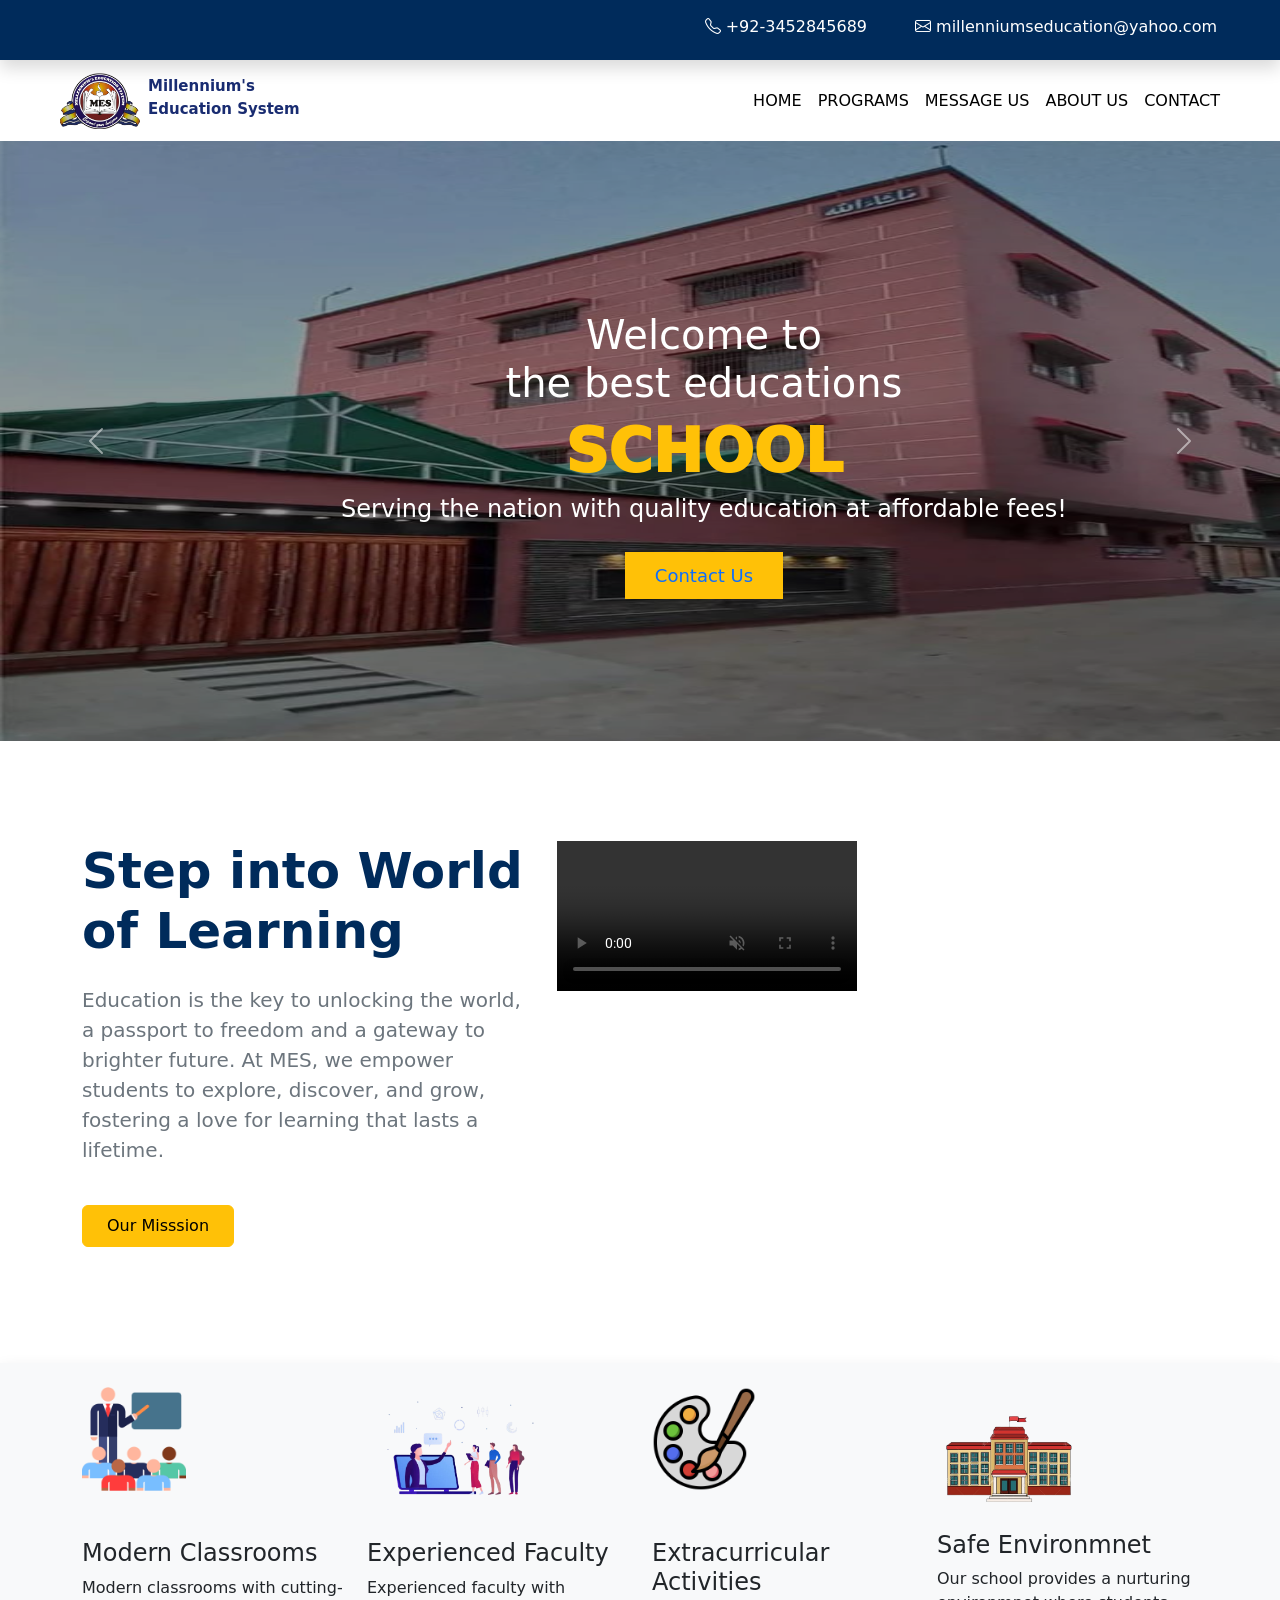
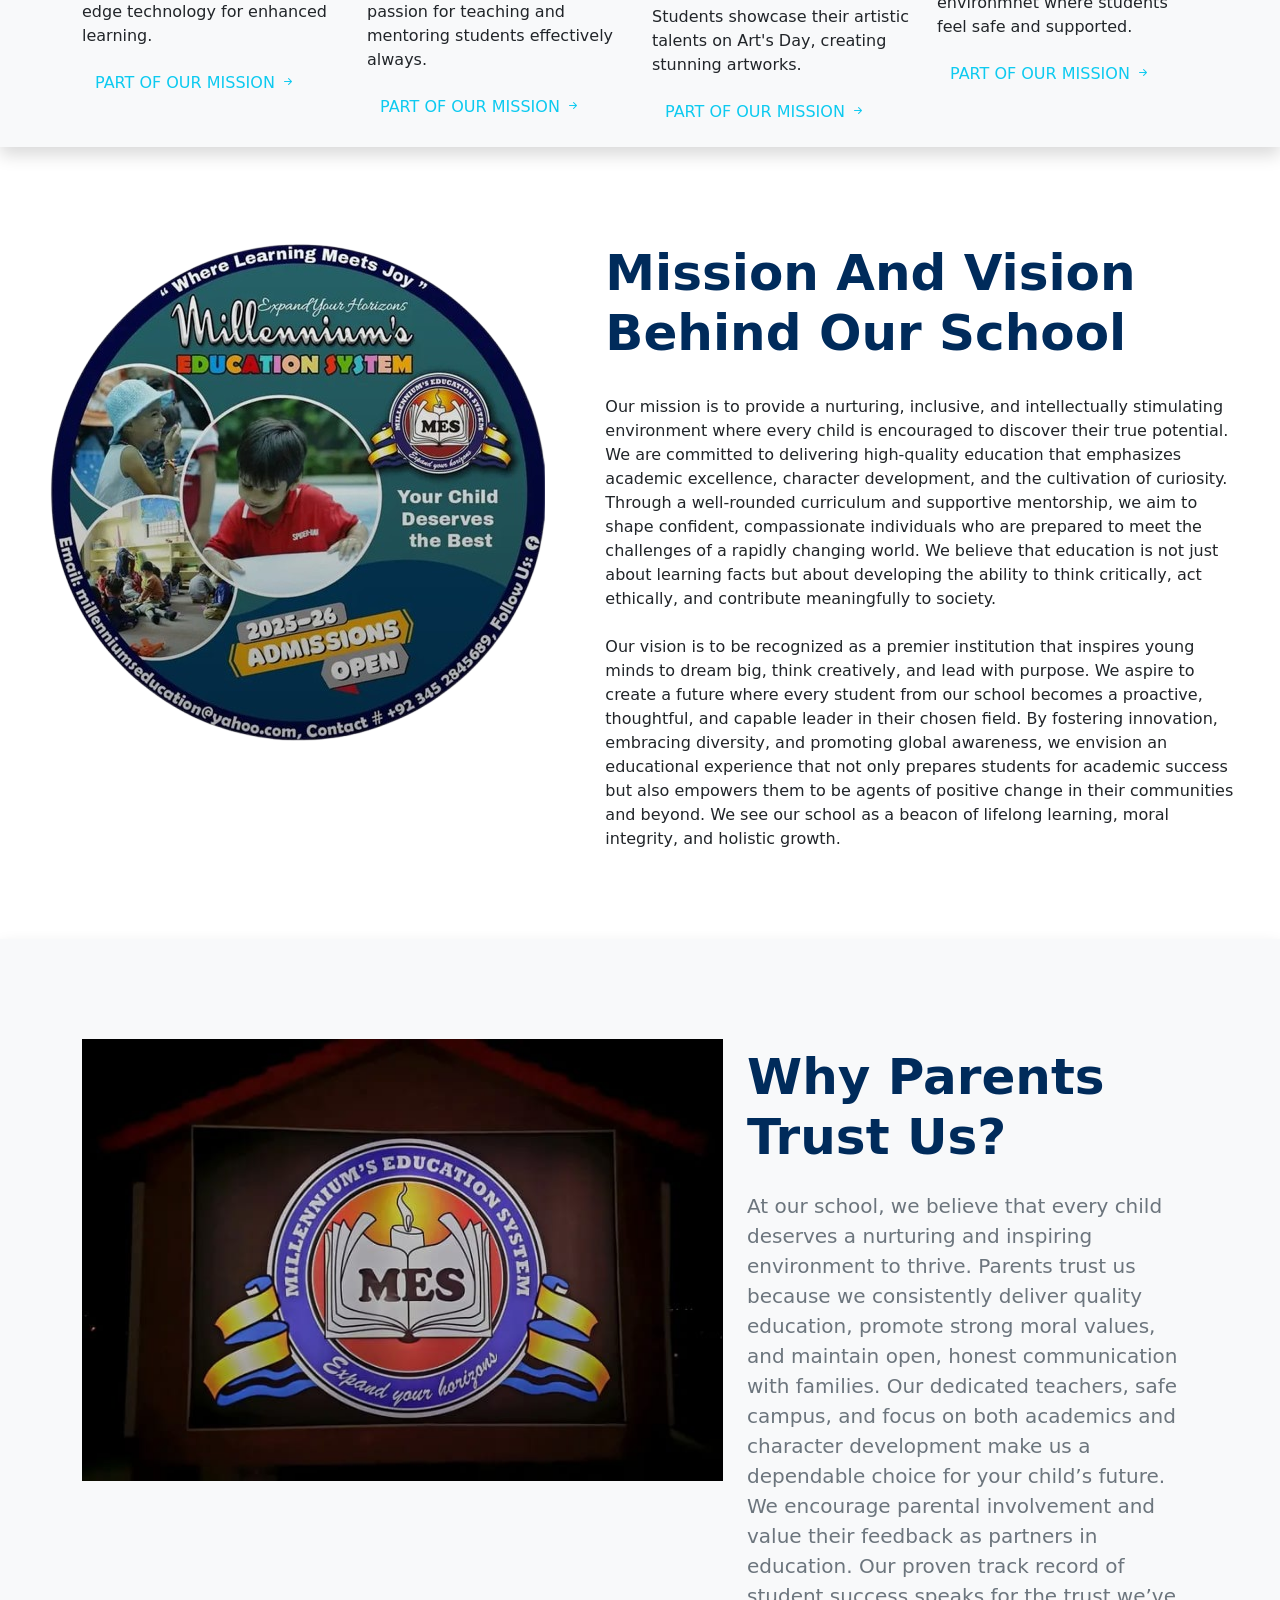
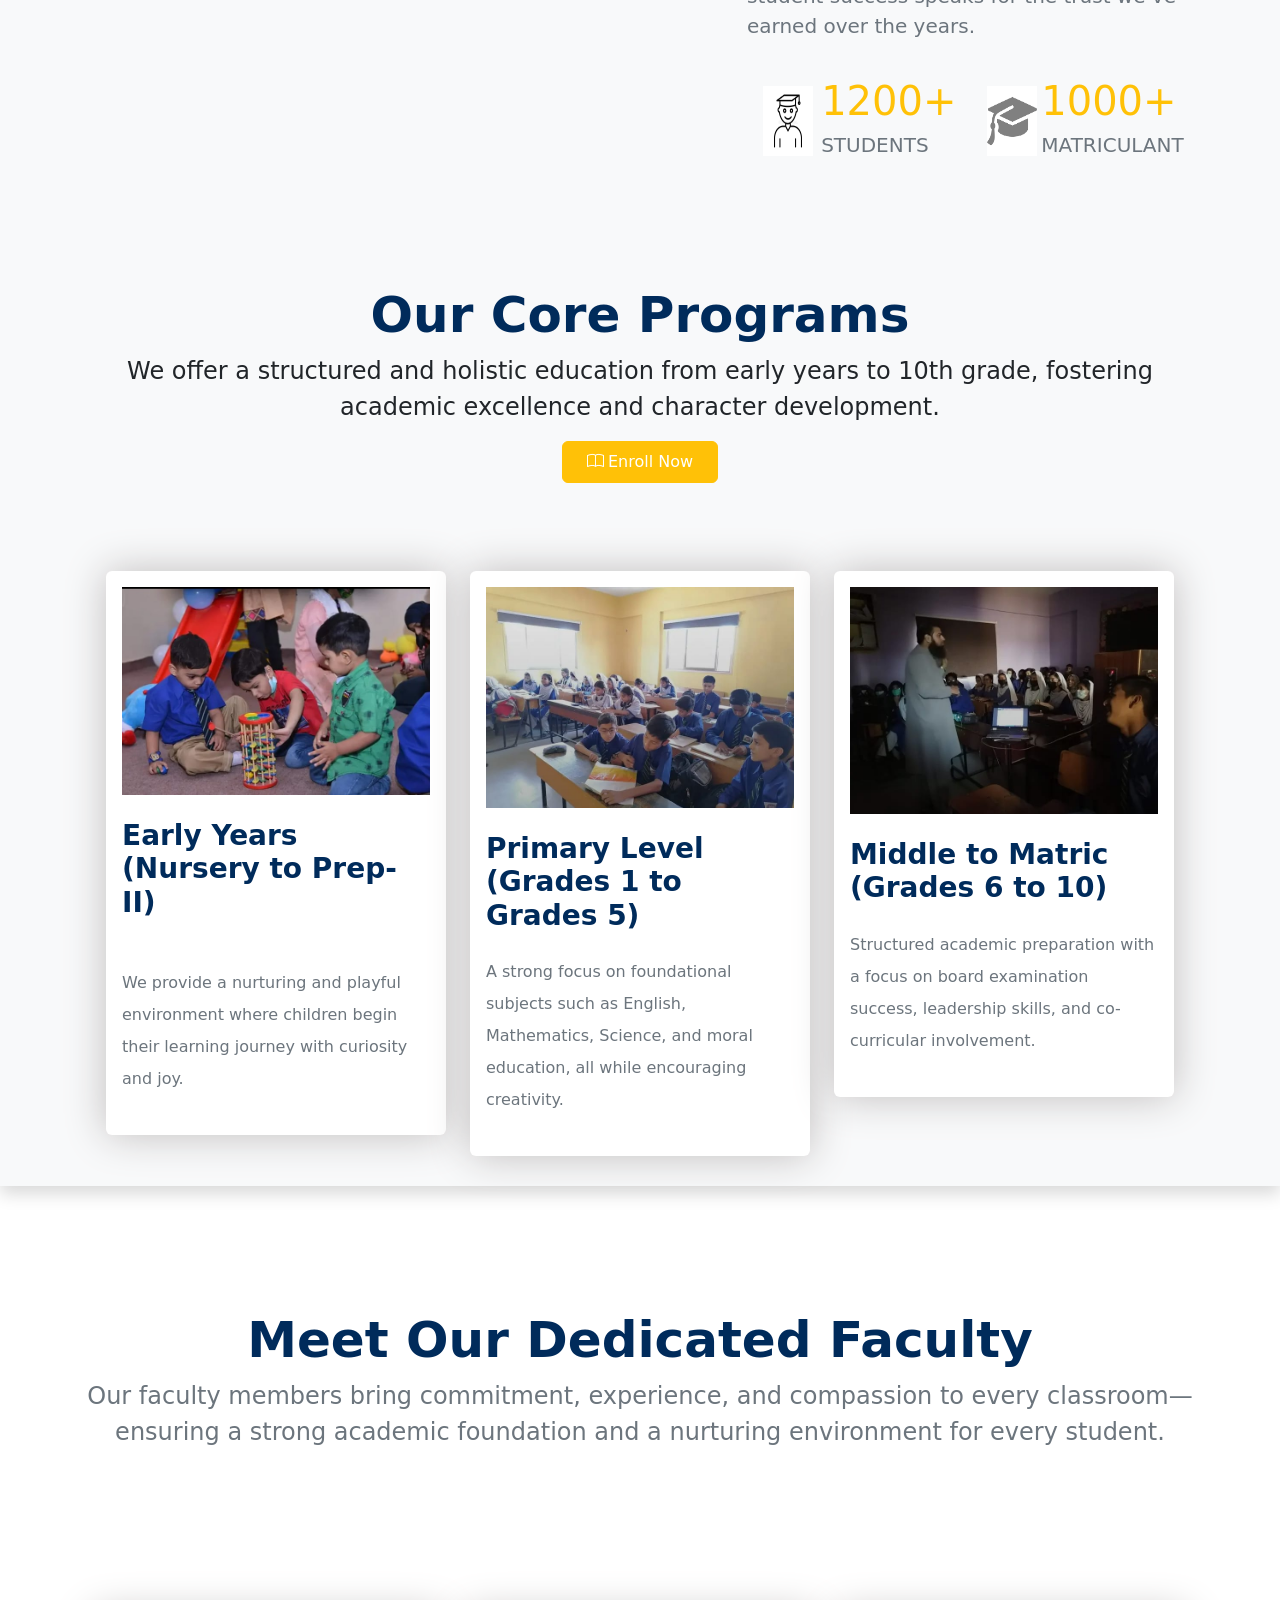
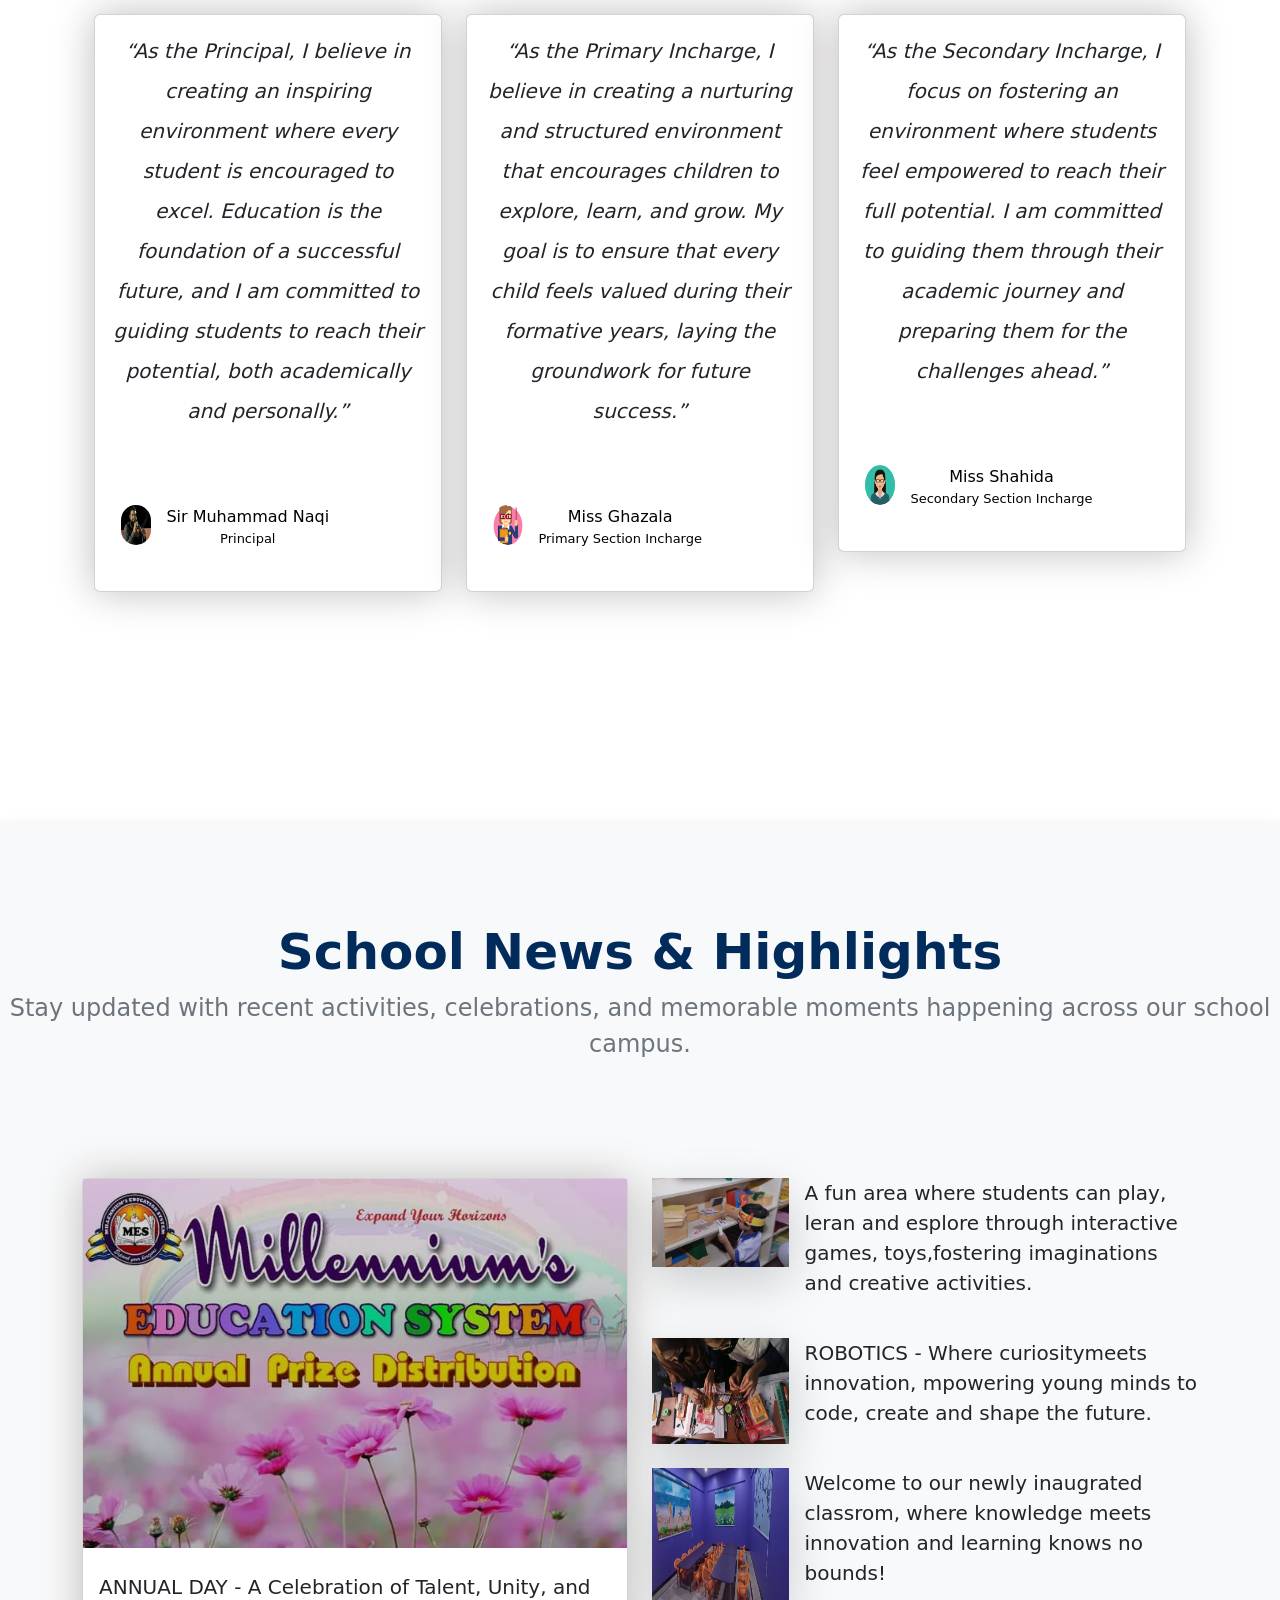
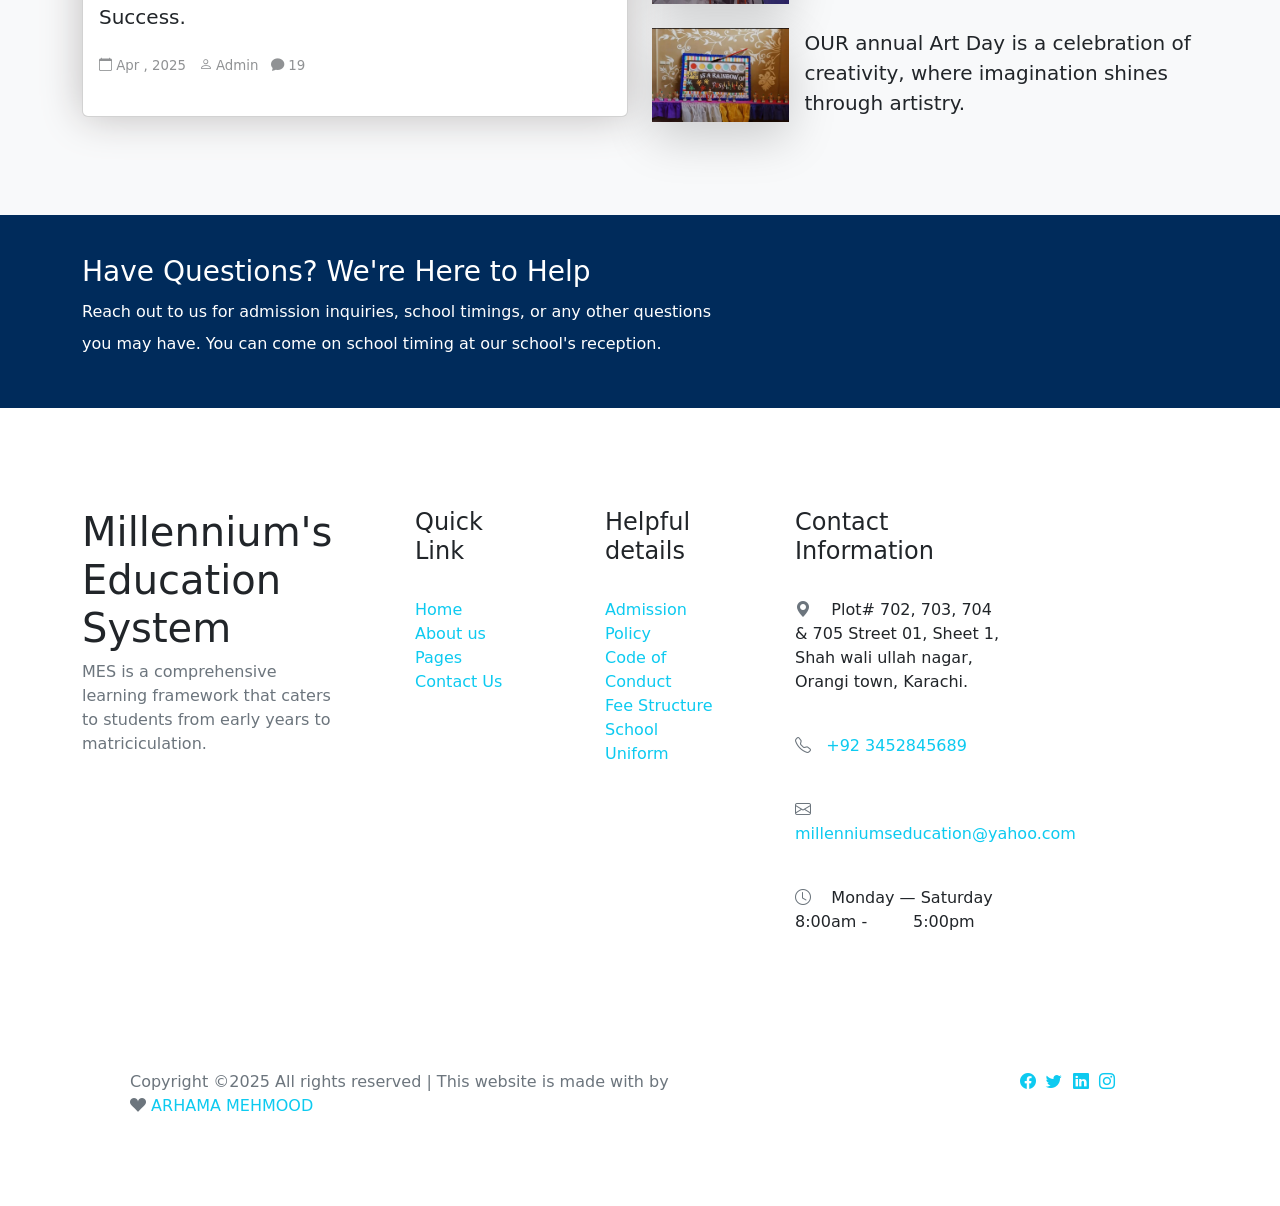
<file: index.html>
<!DOCTYPE html>
<html lang="en">

<head>
    <!-- Meta Tags -->
    <meta charset="UTF-8">
    <meta name="viewport" content="width=device-width, initial-scale=1.0">
    <link rel="shortcut icon" href="./images/mes_logo-removebg-preview.png" type="image/x-icon">
     
    <!-- External Style Sheet -->
    <link rel="stylesheet" href="./style.css">

    <!-- Bootstrap Css link -->
    <link href="https://cdn.jsdelivr.net/npm/bootstrap@5.3.3/dist/css/bootstrap.min.css" rel="stylesheet"
        integrity="sha384-QWTKZyjpPEjISv5WaRU9OFeRpok6YctnYmDr5pNlyT2bRjXh0JMhjY6hW+ALEwIH" crossorigin="anonymous">

    <!-- Bootstrap Icon cdn Link -->
    <link rel="stylesheet" href="https://cdn.jsdelivr.net/npm/bootstrap-icons@1.3.0/font/bootstrap-icons.css">

    <!-- Google Font Links -->
    <link rel="preconnect" href="https://fonts.googleapis.com">
    <link rel="preconnect" href="https://fonts.gstatic.com" crossorigin>
    <link
        href="https://fonts.googleapis.com/css2?family=Fira+Sans+Condensed:ital,wght@0,100;0,200;0,300;0,400;0,500;0,600;0,700;0,800;0,900;1,100;1,200;1,300;1,400;1,500;1,600;1,700;1,800;1,900&family=Roboto:ital,wght@0,100..900;1,100..900&family=Rubik:ital,wght@0,300..900;1,300..900&display=swap"
        rel="stylesheet">

    <style>
        .carousel-control-prev,
        .carousel-control-next {
            z-index: 10;
        }
    </style>

    <!-- Title -->
    <title>Millennium's Education System</title>
</head>

<body>
    <div class="upper-div shadow">
        <div class="top-inner-div mb-3">
            <ul class="list-unstyled d-flex justify-content-end me-5">
                <li class="text-white me-5 "><i class="bi bi-telephone text-white"></i> +92-3452845689</li>
                <li class="text-white top-email "><i class="bi bi-envelope"></i> millenniumseducation@yahoo.com</li>
            </ul>

        </div>
    </div>

    <!-- Navbar Start -->
    <nav class="navbar navbar-expand-lg p-0  ">
        <div class="container-fluid ">
            <a class="navbar-brand  " href="#">
                <div class="d-flex"><img src="./images/mes_logo-removebg-preview.png"
                        class="logo ms-lg-5 ms-sm-0 mt-lg-2 mt-sm-0" alt="School Logo">
                    <p class="ms-2 school-name fs-lg-5 fs-sm-2">Millennium's <br> Education System</p>
                </div>
            </a>
            <button class="navbar-toggler" type="button" data-bs-toggle="collapse" data-bs-target="#navbarNavDropdown"
                aria-controls="navbarNavDropdown" aria-expanded="false" aria-label="Toggle navigation">
                <span class="navbar-toggler-icon"></span>
            </button>
            <div class="collapse navbar-collapse" id="navbarNavDropdown">
                <ul class="navbar-nav ms-auto">
                    <li class="nav-item">
                        <a class="nav-link active p-2" aria-current="page" href="index.html" target="_blank">HOME</a>
                    </li>

                    <li class="nav-item">
                        <a class="nav-link text-black p-2" href="#Programs">PROGRAMS</a>
                    </li>
                    <li class="nav-item">
                        <a class="nav-link text-black p-2" href="messageus.html">MESSAGE US</a>
                    </li>
                    <li class="nav-item">
                        <a class="nav-link text-black p-2" href="aboutus.html">ABOUT US</a>
                    </li>
                    <li class="nav-item">
                        <a class="nav-link text-black pe-5 p-2" href="contact.html">CONTACT</a>
                    </li>
                </ul>
            </div>
        </div>
    </nav>
    <!-- Navbar End -->

    <!-- Carousel Start -->
    <div id="carouselExampleCaptions" class="carousel slide" data-bs-ride="carousel">
        <!-- <div class="carousel-indicators">
            <button type="button" data-bs-target="#carouselExampleCaptions" data-bs-slide-to="0" class="active"
                aria-current="true" aria-label="Slide 1"></button>
            <button type="button" data-bs-target="#carouselExampleCaptions" data-bs-slide-to="1"
                aria-label="Slide 2"></button>
            <button type="button" data-bs-target="#carouselExampleCaptions" data-bs-slide-to="2"
                aria-label="Slide 3"></button>
            <button type="button" data-bs-target="#carouselExampleCaptions" data-bs-slide-to="3"
                aria-label="Slide 4"></button>
            <button type="button" data-bs-target="#carouselExampleCaptions" data-bs-slide-to="4"
                aria-label="Slide 5"></button>

        </div> -->

        <div class="carousel-inner">
            <div class="carousel-item active">
                <div class="overlay"></div>
                <img src="./images/school-complete.jfif" class="d-block w-100" alt="...">
                <div class="carousel-caption">
                    <h2 class="heading1">Welcome to <br> the best educations</h2>
                    <h1 class="heading2">SCHOOL</h1>
                    <h4>Serving the nation with quality education at affordable fees!</h4>
                    <button class="contact-button"><a href="contact.html" class="text-decoration-none"> Contact
                            Us</a></button>
                </div>
            </div>
            <div class="carousel-item ">
                <div class="overlay"></div>
                <img src="./images/school-complete2.jfif" class="d-block w-100" alt="...">
                <div class="carousel-caption">
                    <h2 class="heading1">Welcome to <br>the best educations</h2>
                    <h1 class="heading2">SCHOOL</h1>
                    <h4>Serving the nation with quality education at affordable fees!</h4>
                    <button class="contact-button"><a href="contact.html" class="text-decoration-none"> Contact
                            Us</a></button>
                </div>
            </div>

            <div class="carousel-item">
                <div class="overlay"></div>
                <img src="./images/school-complete3.jfif" class="d-block w-100" alt="...">
                <div class="carousel-caption">
                    <h2 class="heading1">Welcome to <br>the best educations</h2>
                    <h1 class="heading2">SCHOOL</h1>
                    <h4>Serving the nation with quality education at affordable fees!</h4>
                    <button class="contact-button"><a href="contact.html" class="text-decoration-none"> Contact
                            Us</a></button>
                </div>
            </div>

            <div class="carousel-item">
                <div class="overlay"></div>
                <img src="./images/school-complete4.jfif" class="d-block w-100" alt="...">
                <div class="carousel-caption">
                    <h2 class="heading1">Welcome to <br>the best educations</h2>
                    <h1 class="heading2">SCHOOL</h1>
                    <h4>Serving the nation with quality education at affordable fees!</h4>
                    <button class="contact-button"><a href="contact.html" class="text-decoration-none"> Contact
                            Us</a></button>
                </div>
            </div>

            <div class="carousel-item">
                <div class="overlay"></div>
                <img src="./images/school-complete6.jfif" class="d-block w-100" alt="...">
                <div class="carousel-caption">
                    <h2 class="heading1">Welcome to <br>the best educations</h2>
                    <h1 class="heading2">SCHOOL</h1>
                    <h4>Serving the nation with quality education at affordable fees!</h4>
                    <button class="contact-button"><a href="contact.html" class="text-decoration-none"> Contact
                            Us</a></button>
                </div>
            </div>

        </div>

        <button class="carousel-control-prev" type="button" data-bs-target="#carouselExampleCaptions"
            data-bs-slide="prev">
            <span class="carousel-control-prev-icon" aria-hidden="true"></span>
            <span class="visually-hidden">Previous</span>
        </button>
        <button class="carousel-control-next" type="button" data-bs-target="#carouselExampleCaptions"
            data-bs-slide="next">
            <span class="carousel-control-next-icon " aria-hidden="true"></span>
            <span class="visually-hidden">Next</span>
        </button>
    </div>
    <!-- Carousel End -->

    <!-- Body Section 1 Start -->
    <div class="container">
        <div class="section-padding">
            <div class="row d-sm-flex flex-column-reverse flex-lg-row ">
                <div class="col-lg-5 col-sm-12 ">
                    <h2 class="pb-3 fw-bold heading ">Step into World <br>of Learning</h2>
                    <p class="text-secondary para lh-md fs-5">Education is the key to unlocking the world, a passport to
                        freedom and a gateway to brighter future. <strong>At MES,</strong> we empower students to
                        explore, discover, and
                        grow, fostering a love for learning that lasts a lifetime.</p><br>
                    <p><a href="#" class="btn btn-warning p-2 ps-4 pe-4 my-button"> Our Misssion</a></p>
                </div>
                <div class=" col-lg-6 col-sm-12">
                    <video src="./images/WhatsApp Video 2025-04-30 at 12.56.40 PM.mp4" class="img-fluid" controls
                        autoplay loop muted></video><br>
                </div>
            </div>
        </div>
    </div>

    <!-- Body Section 1 End -->

    <!-- Card Section Start -->
    <div class="shadow bg-light">
        <div class="container ">
            <div class="row  pt-4 ">
                <div class="col-lg-3 col-sm-12">
                    <div class="card1 border-0">
                        <div class="card-body">
                            <img src="./images/Classroom.png" width="40%" alt=""><br><br><br>
                            <h4>Modern Classrooms</h4>
                            <p>Modern classrooms with cutting-edge technology for enhanced learning.
                            </p>
                            <p><a href="#" class="btn btn-white text-info my-button">PART OF OUR MISSION <span><i
                                            class="bi bi-arrow-right-short text-info"></i></span></a></p>
                        </div>
                    </div>
                </div>
                <div class="col-lg-3 col-sm-12">
                    <div class="card1 border-0">
                        <div class="card-body">
                            <img src="./images/faculty-removebg-preview.png" width="70%" alt=""><br><br>
                            <h4>Experienced Faculty</h4>
                            <p>Experienced faculty with passion for teaching and mentoring students effectively always.
                            </p>
                            <p><a href="#" class="btn btn-white text-info my-button">PART OF OUR MISSION <span><i
                                            class="bi bi-arrow-right-short text-info"></i></span></a></p>
                        </div>
                    </div>
                </div>
                <div class="col-lg-3 col-sm-12">
                    <div class="card1 border-0">
                        <div class="card-body">
                            <img src="./images/paiting.png" width="40%" alt=""><br><br><br>
                            <h4>Extracurricular Activities
                            </h4>
                            <p>Students showcase their artistic talents on <strong>Art's Day,</strong> creating stunning
                                artworks.
                            </p>
                            <p><a href="#" class="btn btn-white text-info my-button">PART OF OUR MISSION <span><i
                                            class="bi bi-arrow-right-short text-info"></i></span></a></p>
                        </div>
                    </div>
                </div>
                <div class="col-lg-3 col-sm-12">
                    <div class="card1 border-0">
                        <div class="card-body">
                            <img src="./images/building-removebg-preview.png" width="55%" alt=""><br>
                            <h4>Safe Environmnet</h4>
                            <p>Our school provides a nurturing environmnet where students feel safe and supported.
                            </p>
                            <p><a href="#" class="btn btn-white text-info my-button"> PART OF OUR MISSION <span><i
                                            class="bi bi-arrow-right-short text-info"></i></span></a></p>
                        </div>
                    </div>
                </div>
            </div>
        </div>
    </div><br><br><br><br>

    <!-- Second-Div-Start -->

    <div class="container3 col-sm-12 d-lg-flex">
        <div class="col-lg-5 col-md-12 col-sm-4 ms-lg-5 ms-sm-3 mb-sm-4">
            <img src="./images/mission_vision-removebg-preview.png" class="img-fluid" alt="image2">
        </div>
        <div class="paragraph2 col-md-12 col-lg-6 ms-md-0 ms-lg-4  ">
            <h1 class="heading fw-bold">Mission And Vision <br> Behind Our School</h1><br>
            <p class="p1">Our mission is to provide a nurturing, inclusive, and intellectually stimulating
                environment
                where every child is encouraged to discover their true potential. We are committed to delivering
                high-quality education that emphasizes academic excellence, character development, and the
                cultivation
                of curiosity. Through a well-rounded curriculum and supportive mentorship, we aim to shape
                confident,
                compassionate individuals who are prepared to meet the challenges of a rapidly changing world.
                We
                believe that education is not just about learning facts but about developing the ability to
                think
                critically, act ethically, and contribute meaningfully to society. <br><br>Our vision is to be
                recognized as a premier institution that inspires young minds to dream big, think creatively,
                and lead
                with purpose. We aspire to create a future where every student from our school becomes a
                proactive,
                thoughtful, and capable leader in their chosen field. By fostering innovation, embracing
                diversity, and
                promoting global awareness, we envision an educational experience that not only prepares
                students for
                academic success but also empowers them to be agents of positive change in their communities and
                beyond.
                We see our school as a beacon of lifelong learning, moral integrity, and holistic growth.

            </p>
        </div>
    </div>

    <br><br><br>
    <!-- Second-Div-End -->

    <!-- Card Section End -->

    <!-- Body Section 4 Start -->
    <div class="bg-light shadow">
        <div class="container">
            <div class="section-padding">
                <div class="row">
                    <div class="col-lg-7 col-sm-12 ">
                        <img src="./images/logo icon.jfif" class="img-fluid">
                    </div>
                    <div class="col-lg-5 col-sm-12">
                        <h2 class="fw-5 pt-2 pb-3 fw-bold heading">Why Parents Trust Us?</h2>
                        <p class="text-secondary fs-5 ">At our school, we believe that every child deserves a
                            nurturing and inspiring environment to thrive. Parents trust us because we consistently
                            deliver quality education, promote strong moral values, and maintain open, honest
                            communication with families. Our dedicated teachers, safe campus, and focus on both
                            academics and character development make us a dependable choice for your child’s future.
                            We encourage parental involvement and value their feedback as partners in education. Our
                            proven track record of student success speaks for the trust we’ve earned over the years.</p>

                        <div class="container">
                            <div class="row">
                                <div
                                    class="col-lg-6 col-sm-12 d-flex justify-content-lg-around justify-content-sm-center grid-item  ">
                                    <img src="./images/highschool.webp" alt="">
                                    <div>

                                        <h1 class="text-warning">1200+</h1>
                                        <h5 class="text-secondary">STUDENTS</h5>
                                    </div>
                                </div>
                                <div
                                    class="col-lg-6 col-sm-12 d-flex justify-content-lg-around justify-content-sm-center grid-item ">
                                    <img src="./images/graduate icon.png" alt="">
                                    <div>
                                        <h1 class="text-warning">1000+</h1>
                                        <h5 class="text-secondary">MATRICULANT</h5>
                                    </div>
                                </div>

                            </div>
                        </div>
                    </div>
                </div>
            </div>
            <!-- Body Section 4 End -->

            <!-- Card Section 2 Start -->

            <div class="container">
                <div id="Programs">
                    <div class="text-center">
                        <h2 class="fw-bold heading">Our Core Programs</h2>
                        <p class="fs-4 "> We offer a structured and holistic education from early years to 10th grade,
                            fostering academic excellence and character development.
                        <p><a href="#" class="btn btn-warning p-2 ps-4 pe-4 text-white my-button">
                                <span><i class="bi bi-book"></i></span>
                                Enroll Now</a></p><br><br><br>
                    </div>
                    <div class="container">
                        <div class="row">
                            <div class="col-lg-4 col-sm-12 margin">
                                <div class="card border-0">
                                    <div class="card-body">
                                        <img src="./images/students2.jfif" class="img-fluid" alt=""><br><br>

                                        <h3 class="fw-bold mb-5" style="color:#002B5B;">Early Years (Nursery to Prep-II)
                                        </h3>
                                        <p class="lh-lg mb-4 text-justify text-secondary">We provide a nurturing and
                                            playful environment where children begin their learning journey with
                                            curiosity and joy.</p>
                                    </div>
                                </div>

                            </div>
                            <div class="col-lg-4 col-sm-12 margin">
                                <div class="card border-0 ">
                                    <div class="card-body ">
                                        <img src="./images/students.jfif" class="img-fluid" alt=""><br><br>
                                        <h3 class="fw-bold mb-4" style="color:#002B5B;">Primary Level (Grades 1 to
                                            Grades 5)</h3>
                                        <p class="lh-lg mb-4 text-justify text-secondary">A strong focus on foundational
                                            subjects such as English, Mathematics, Science, and moral education, all
                                            while encouraging creativity.</p>

                                    </div>
                                </div>

                            </div>
                            <div class="col-lg-4 col-sm-12 margin">
                                <div class="card border-0 ">
                                    <div class="card-body">
                                        <img src="./images/elderstudents.jfif" class="img-fluid" alt=""><br><br>
                                        <h3 class="fw-bold mb-4" style="color:#002B5B;">Middle to Matric (Grades 6 to
                                            10)</h3>
                                        <p class="lh-lg mb-4 text-justify text-secondary">Structured academic
                                            preparation with a focus on board examination success, leadership skills,
                                            and co-curricular involvement.</p>
                                    </div>
                                </div>
                            </div>
                        </div>
                    </div>
                </div>
            </div>
        </div>
    </div>
    <!-- Card Section 2 End -->

    <!-- Card Section 3 Start -->
    <div class="container text-center section-padding">
        <h2 class="fw-bold heading mt-4">Meet Our Dedicated Faculty</h2>
        <p class="text-secondary fs-4"> Our faculty members bring commitment, experience, and compassion to every
            classroom—ensuring a strong academic foundation and a nurturing environment for every student.</p><br><br>

        <div class="container section-padding">
            <div class="row">
                <div class="col-lg-4 col-sm-12 margin">
                    <div class="card">
                        <div class="card-body">
                            <p class="fs-5 fw-light fst-italic lh-lg">“As the Principal, I believe in creating an
                                inspiring environment where every student is encouraged to
                                excel. Education is the foundation of a successful future, and I am committed to guiding
                                students to reach their potential, both academically and personally.”

                            </p><br><br>
                            <div class="status">
                                <img src="./images/principal.jfif" alt="principal">
                                <div>
                                    <p class="name text-black fw-medium">Sir Muhammad Naqi</p>
                                    <p class="expert text-black fw-medium">Principal</p>
                                </div>
                            </div>

                        </div>
                    </div>
                </div>
                <div class="col-lg-4 col-sm-12 margin">
                    <div class="card">
                        <div class="card-body">
                            <p class="fs-5 fst-italic fw-light lh-lg"> “As the Primary Incharge, I believe in creating
                                a
                                nurturing and structured environment that encourages children to explore, learn, and
                                grow. My goal is to ensure that every child feels valued during their
                                formative years, laying the groundwork for future success.”
                            </p><br><br>
                            <div class="status">
                                <img src="./images/teacher2.png" alt="Girl">
                                <div>
                                    <p class="name text-black fw-medium">Miss Ghazala</p>
                                    <p class="expert text-black fw-medium">Primary Section Incharge</p>
                                </div>
                            </div>
                        </div>
                    </div>
                </div>
                <div class="col-lg-4 col-sm-12 ">
                    <div class="card">
                        <div class="card-body">
                            <p class="fs-5 fst-italic fw-light lh-lg">“As the Secondary Incharge, I focus on fostering
                                an
                                environment where students feel empowered to reach their full potential. I am committed
                                to guiding them through their academic journey and preparing them for the challenges
                                ahead.”

                            </p><br><br>
                            <div class="status">
                                <img src="./images/teacher.png" alt="Girl">
                                <div>
                                    <p class="name text-black fw-medium"> Miss Shahida</p>
                                    <p class="expert text-black fw-medium"> Secondary Section Incharge</p>
                                </div>
                            </div>

                        </div>
                    </div>
                </div>
            </div>
        </div>
    </div>
    <!-- Card Section 3 End -->

    <!-- Blog Section Start -->
    <div class="bg-light shadow">
        <div class="blog-maindiv">
            <div class="text-center">
                <div class="section-padding">
                    <div>
                        <h2 class="fw-bold heading">School News & Highlights</h2>
                        <p class="text-secondary fs-4"> Stay updated with recent activities, celebrations, and memorable
                            moments happening across our school campus.
                        </p>
                    </div>
                </div>
            </div>
            <div class="container">
                <div class="row">
                    <div class="col-lg-6 col-sm-12">
                        <div class="card mb-5 ">
                            <!-- <div class="card-body"> -->
                            <img src="./images/prizeDistribution.jfif" class="img-fluid mb-4" alt="">
                            <p class="fs-5 me-3 ms-3 mb-4">ANNUAL DAY - A Celebration of Talent, Unity, and Success.
                            </p>
                            <div class="ms-3 mb-4">
                                <p class="text-body-tertiary para3"><span><i class="bi bi-calendar"></i></span>
                                    Apr ,
                                    2025 &nbsp;
                                    <span><i class="bi bi-person"></i></span> Admin &nbsp; <span><i
                                            class="bi bi-chat-fill"></i> 19</span>
                                </p>
                            </div>
                        </div>
                    </div>
                    <div class="col-lg-6 col-sm-12">
                        <div class="blog-second-col">
                            <div class="col-3">
                                <img src="./images/school-complete6.jfif " class="img-fluid shadow-lg mb-2" alt="">
                            </div>
                            <div class="col-9">
                                <p class="fs-5 ms-3">A fun area where students can play, leran and esplore through
                                    interactive games, toys,fostering imaginations and creative activities.
                                </p>

                            </div>
                        </div>

                        <br>
                        <div class="blog-second-col">
                            <div class="col-3">
                                <img src="./images/Robotics.jfif" class="img-fluid shadow-lg mb-2 h-100" alt="">
                            </div>
                            <div class="col-9">
                                <p class="fs-5 ms-3">ROBOTICS - Where curiositymeets innovation, mpowering young minds
                                    to code, create and shape the future.
                                </p>
                            </div>
                        </div><br>
                        <div class="blog-second-col">
                            <div class="col-3">
                                <img src="./images/classRoominaugration.jfif" class="img-fluid shadow-lg mb-2 h-100"
                                    alt="">
                            </div>
                            <div class="col-9">
                                <p class="fs-5 ms-3 ">Welcome to our newly inaugrated classrom, where knowledge meets
                                    innovation and learning knows no bounds!</p>
                            </div>
                        </div><br>
                        <div class="blog-second-col">
                            <div class="col-3">
                                <img src="./images/Art Day.jfif" class="img-fluid shadow-lg mb-2" alt="">
                            </div>
                            <div class="col-9">
                                <p class="fs-5 ms-3">OUR annual Art Day is a celebration of creativity, where
                                    imagination shines through artistry.
                                </p>
                            </div>
                        </div><br>

                    </div>
                </div>
                <!-- </div> -->
            </div>
        </div>
    </div>
    </div>
    </div>
    <!-- Blog Section End -->

    <!-- Footer Start -->
    <div class="pt-4" style="background-color: #002B5B;">
        <div class="container">
            <div class="row">
                <div class="col-lg-7 col-sm-12">
                    <h3 class="text-white mt-3">Have Questions? We're Here to Help</h3>
                    <p class="text-white lh-lg fw-light mb-5">
                        Reach out to us for admission inquiries, school timings, or any other questions you may have.
                        You can come on school timing at our school's reception.
                    </p>
                </div>
            </div>
        </div>
    </div>

    <div class="container section-padding2">
        <div class="row">
            <div class="col-lg-3 col-sm-12 ">
                <h3 class="fw-light fs-1">Millennium's Education System</h3>
                <p class="text-secondary mb-5">MES is a comprehensive learning framework that caters to students from
                    early years to matriciculation.</p>
            </div>
            <div class="col-lg-2 col-sm-12">
                <h4 class="fw-light ms-lg-5 ms-sm-0">Quick Link</h4>
                <br>
                <div class="d-lg-flex d-sm-inline ms-lg-5 ms-sm-0 main-ul">
                    <div>
                        <ul class="p-0">
                            <li><a href="#" class="text-info">Home</a></li>
                            <li><a href="#" class="text-info">About us</a></li>
                            <li><a href="#" class="text-info">Pages</a></li>
                            <li><a href="#" class="text-info">Contact Us</a></li>
                        </ul>
                    </div>
                    <div>
                        <ul class="p-0 mb-5">

                        </ul>
                    </div>
                </div>
            </div>
            <div class="col-lg-2 col-sm-12">
                <h4 class="fw-light ms-lg-5 ms-sm-0">Helpful details</h4>
                <br>
                <div class="d-lg-flex d-sm-inline ms-lg-5 ms-sm-0 main-ul">
                    <div>
                        <ul class="p-0">
                            <li><a class="text-info text-decoration-none">Admission Policy</a></li>
                            <li><a class="text-info text-decoration-none">Code of Conduct</a></li>
                            <li><a class="text-info text-decoration-none">Fee Structure</a></li>
                            <li><a class="text-info text-decoration-none">School Uniform</a></li>
                        </ul>
                    </div>
                    <div>
                        <ul class="p-0 mb-5">

                        </ul>
                    </div>
                </div>
            </div>
            <div class="col-lg-3 col-sm-12 ">
                <h4 class="fw-light ms-lg-5 ms-sm-0">Contact Information</h4><br>
                <div class="ms-lg-5 ms-sm-0">
                    <p><span><i class="bi bi-geo-alt-fill text-secondary"></i></span> &nbsp;&nbsp; Plot# 702, 703, 704 &
                        705
                        Street 01, Sheet 1, Shah wali ullah nagar, Orangi town, Karachi.
                        <br>
                    </p><br>
                    <p class="text-info"><span><i class="bi bi-telephone text-secondary"></i></span> &nbsp;&nbsp;+92
                        3452845689</p><br>
                    <p class="text-info"><span><i class="bi bi-envelope text-secondary "></i></span>
                        <a href=" millenniumseducation@yahoo.com"
                            class="text-info text-decoration-none">millenniumseducation@yahoo.com</a>
                    </p><br>
                    <p><span><i class="bi bi-clock text-secondary"></i></span> &nbsp;&nbsp;&nbsp;Monday — Saturday
                        8:00am
                        -
                        &nbsp;&nbsp;&nbsp;&nbsp;&nbsp;&nbsp;&nbsp;&nbsp;5:00pm </p><br>
                </div>

            </div>
        </div>
    </div><br><br><br><br>

    <div class="container">
        <div class="row">
            <div class="col-lg-6 col-sm-12 ms-lg-5 ms-sm-0">
                <p class="text-secondary">Copyright ©2025 All rights reserved | This website is made with by <span><i
                            class="bi bi-suit-heart-fill text-secondary"></i></span>
                    <a href="#" class="text-info text-decoration-none">ARHAMA MEHMOOD</a>
                </p>
            </div>
            <div class="col-lg-3 col-sm-12 ms-lg-auto ms-sm-4 text-sm-center ">
                <span><a href="https://www.facebook.com/millenniumseducationsystem" target="_blank"><i
                            class="bi bi-facebook text-info"></i></a></span> &nbsp;<span><i
                        class="bi bi-twitter text-info"></i></span> &nbsp;<span><i
                        class="bi bi-linkedin text-info"></i></span><span> &nbsp;<i
                        class="bi bi-instagram text-info"></i></span>
            </div>
        </div>
    </div><br><br><br>
    <!-- Footer End -->

    <!-- JavaScript Link -->
    <script src="https://cdn.jsdelivr.net/npm/@popperjs/core@2.9.2/dist/umd/popper.min.js"
        integrity="sha384-IQsoLXl5PILFhosVNubq5LC7Qb9DXgDA9i+tQ8Zj3iwWAwPtgFTxbJ8NT4GN1R8p"
        crossorigin="anonymous"></script>
    <script src="https://cdn.jsdelivr.net/npm/bootstrap@5.0.2/dist/js/bootstrap.min.js"
        integrity="sha384-cVKIPhGWiC2Al4u+LWgxfKTRIcfu0JTxR+EQDz/bgldoEyl4H0zUF0QKbrJ0EcQF"
        crossorigin="anonymous"></script>

</body>

</html>
</file>
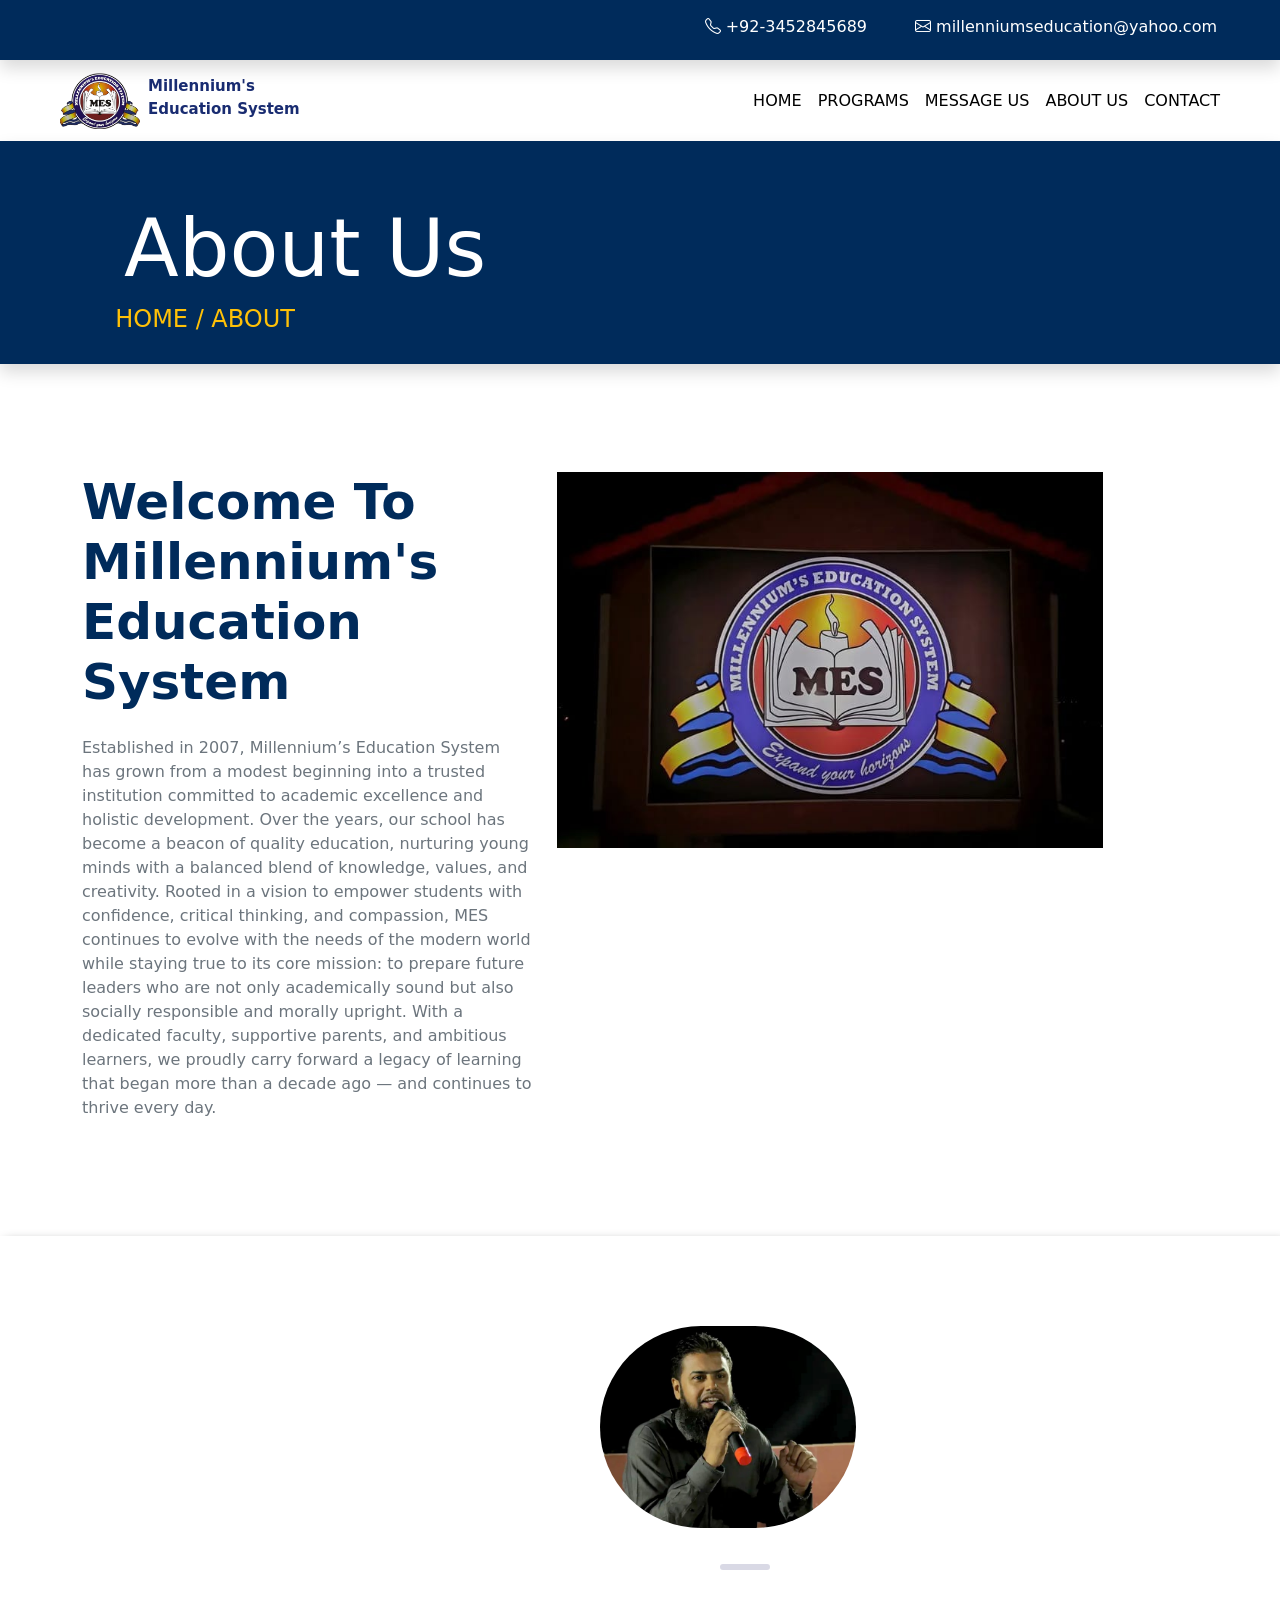
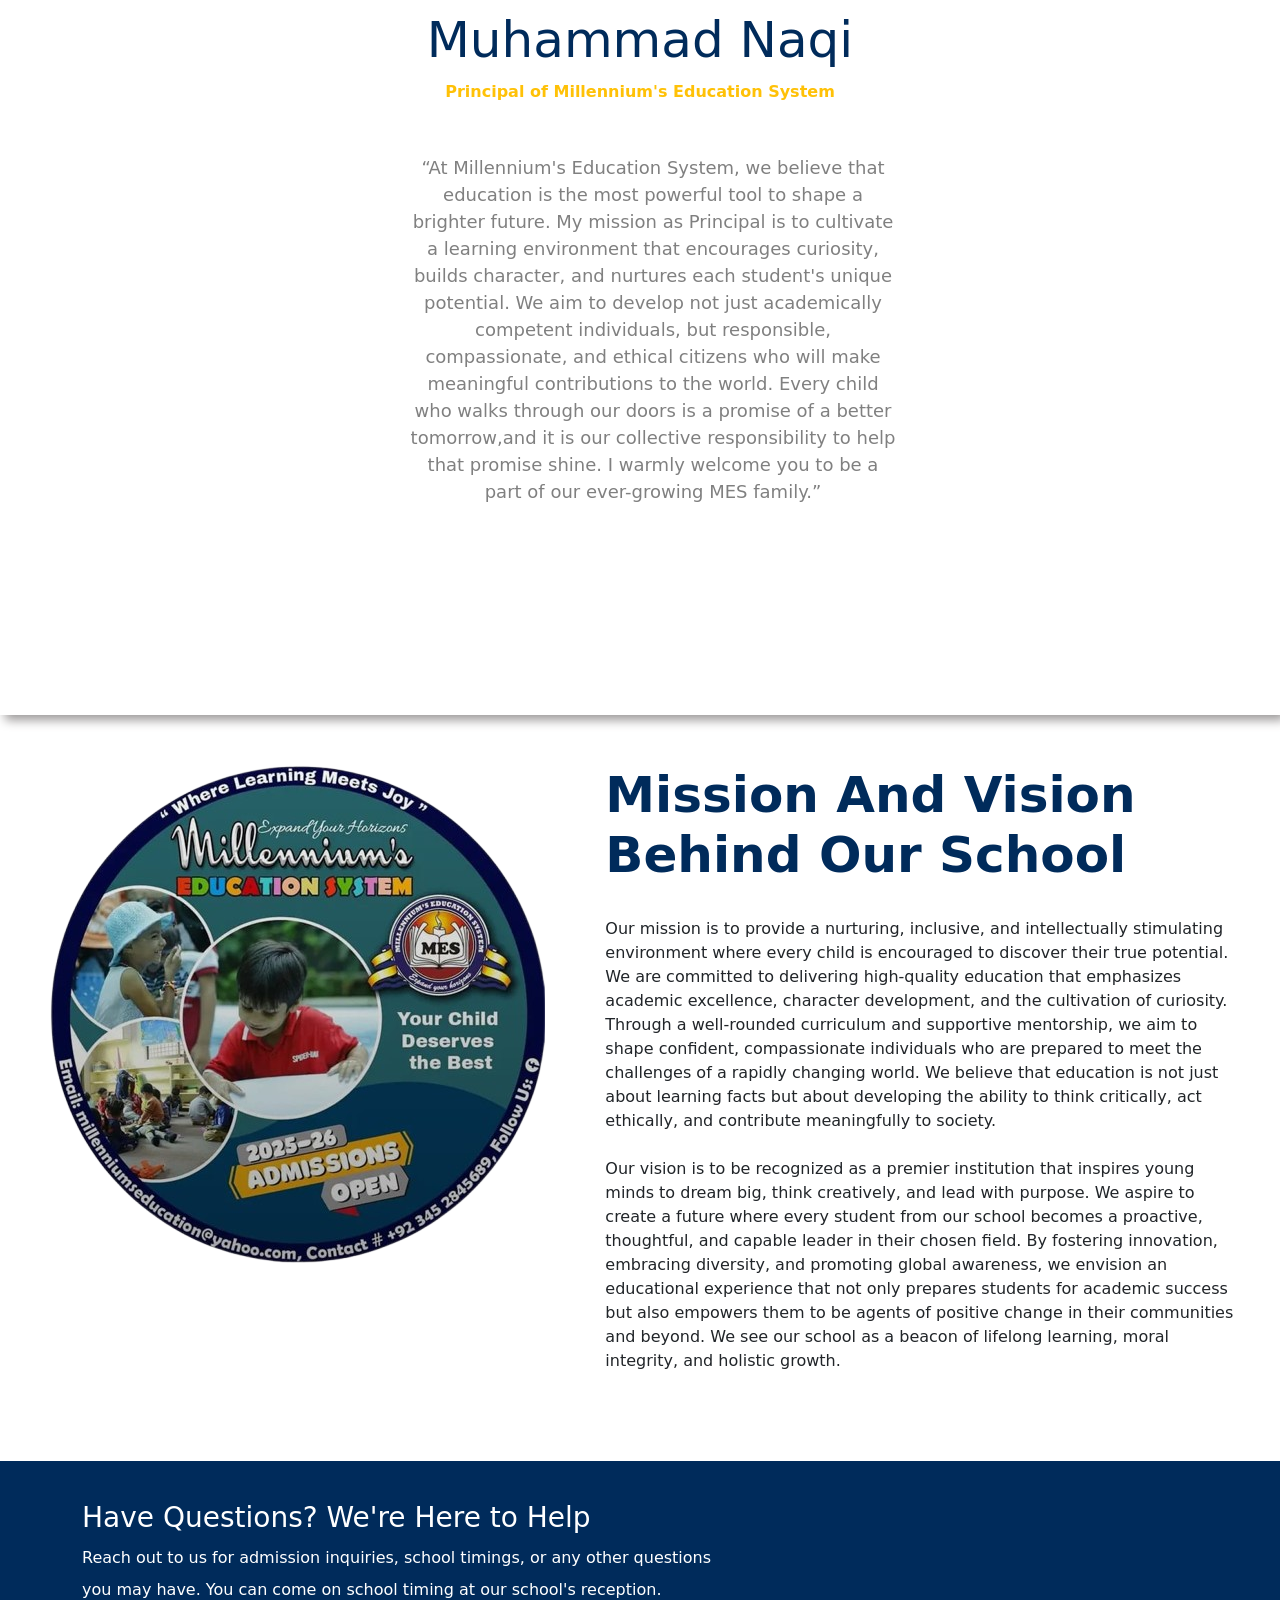
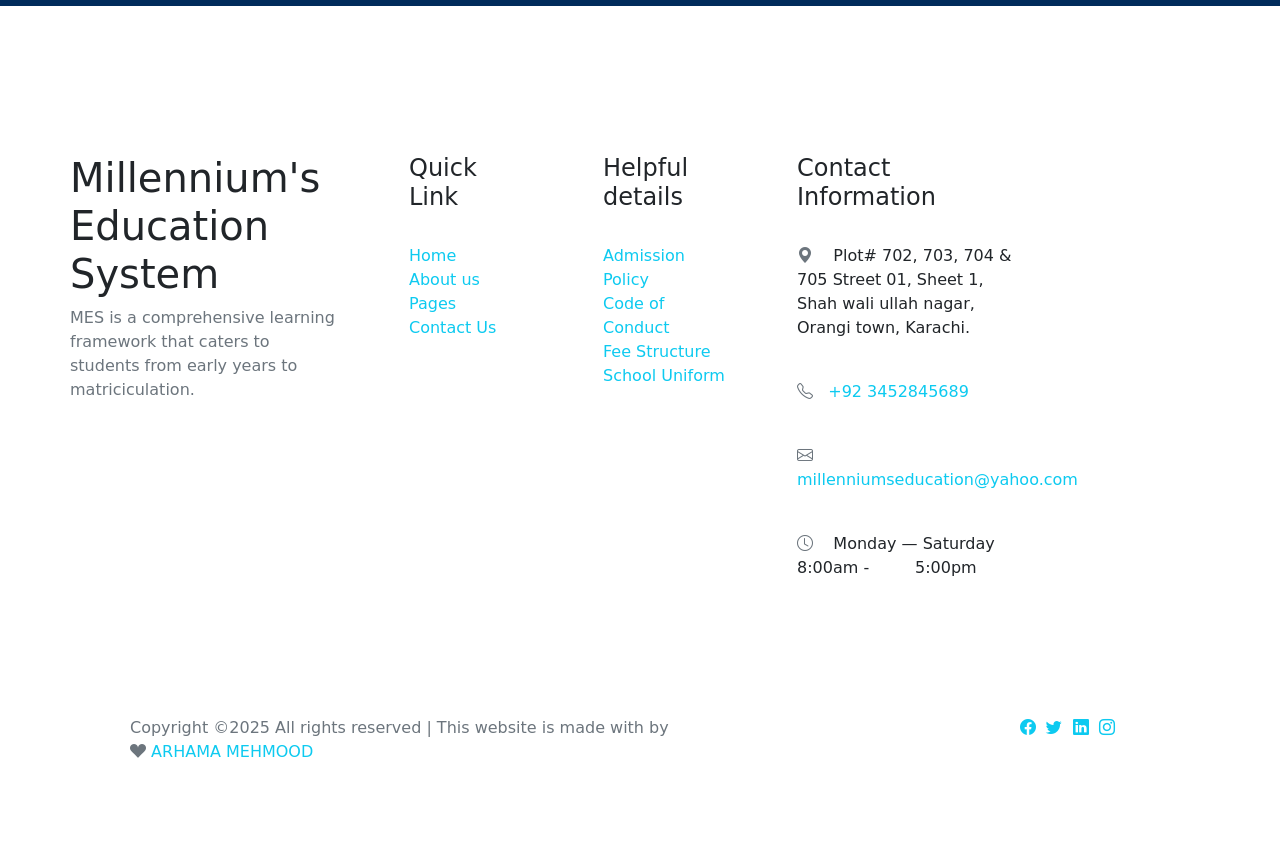
<file: aboutus.html>
<!DOCTYPE html>
<html lang="en">

<head>
    <!-- Meta Tags -->
    <meta charset="UTF-8">
    <meta name="viewport" content="width=device-width, initial-scale=1.0">
    <link rel="shortcut icon" href="./images/mes_logo-removebg-preview.png" type="image/x-icon">

    <!-- Bootstrap Css link -->
    <link href="https://cdn.jsdelivr.net/npm/bootstrap@5.3.3/dist/css/bootstrap.min.css" rel="stylesheet"
        integrity="sha384-QWTKZyjpPEjISv5WaRU9OFeRpok6YctnYmDr5pNlyT2bRjXh0JMhjY6hW+ALEwIH" crossorigin="anonymous">

    <!-- Bootstrap Icon cdn Link -->
    <link rel="stylesheet" href="https://cdn.jsdelivr.net/npm/bootstrap-icons@1.3.0/font/bootstrap-icons.css">


    <!-- External Style Sheet -->
    <link rel="stylesheet" href="./style.css">

    <!-- Google Font Link -->
    <link rel="preconnect" href="https://fonts.googleapis.com">
    <link rel="preconnect" href="https://fonts.gstatic.com" crossorigin>
    <link
        href="https://fonts.googleapis.com/css2?family=Fira+Sans+Condensed:ital,wght@0,100;0,200;0,300;0,400;0,500;0,600;0,700;0,800;0,900;1,100;1,200;1,300;1,400;1,500;1,600;1,700;1,800;1,900&family=Roboto:ital,wght@0,100..900;1,100..900&family=Rubik:ital,wght@0,300..900;1,300..900&display=swap"
        rel="stylesheet">

    <!-- Title -->
    <title>About Millennium's Education System</title>
</head>

<body>

    <div class="upper-div shadow ">
        <div class="top-inner-div mb-3">
            <ul class="list-unstyled d-flex justify-content-end me-5">
                <li class="text-white me-5 "><i class="bi bi-telephone text-white"></i> +92-3452845689</li>
                <li class="text-white top-email "><i class="bi bi-envelope"></i> millenniumseducation@yahoo.com</li>
            </ul>

        </div>
    </div>
    <!-- Navbar Start -->
    <nav class="navbar navbar-expand-lg p-0  ">
        <div class="container-fluid ">
            <a class="navbar-brand  " href="#">
                <div class="d-flex"><img src="./images/mes_logo-removebg-preview.png"
                        class="logo ms-lg-5 ms-sm-0 mt-lg-2 mt-sm-0" alt="School Logo">
                    <p class="ms-2 school-name fs-lg-5 fs-sm-2">Millennium's <br> Education System</p>
                </div>
            </a>
            <button class="navbar-toggler" type="button" data-bs-toggle="collapse" data-bs-target="#navbarNavDropdown"
                aria-controls="navbarNavDropdown" aria-expanded="false" aria-label="Toggle navigation">
                <span class="navbar-toggler-icon"></span>
            </button>
            <div class="collapse navbar-collapse" id="navbarNavDropdown">
                <ul class="navbar-nav ms-auto">
                    <li class="nav-item">
                        <a class="nav-link active p-2" aria-current="page" href="index.html">HOME</a>
                    </li>

                    <li class="nav-item">
                        <a class="nav-link text-black p-2" href="index.html#Programs">PROGRAMS</a>
                    </li>
                    <li class="nav-item">
                        <a class="nav-link text-black p-2" href="messageus.html">MESSAGE US</a>
                    </li>
                    <li class="nav-item">
                        <a class="nav-link text-black p-2" href="#">ABOUT US</a>
                    </li>
                    <li class="nav-item">
                        <a class="nav-link text-black pe-5 p-2" href="contact.html">CONTACT</a>
                    </li>
                </ul>
            </div>
        </div>
    </nav>
    <!-- Navbar End -->

    <div class="about-div shadow">
        <h1 class="about-head">About Us</h1>
        <h4 class="head4">HOME / ABOUT</h4>
    </div>
    <!-- Body Section 1 Start -->
    <div class="container">
        <div class="section-padding">
            <div class="row d-sm-flex flex-column-reverse flex-lg-row ">
                <div class="col-lg-5 col-sm-12 ">
                    <h2 class="pb-3 fw-bold heading">Welcome To Millennium's Education System</h2>
                    <p class="text-secondary para lh-md"><strong> Established in 2007,</strong> Millennium’s Education
                        System has
                        grown from a modest beginning into a trusted institution committed to academic excellence and
                        holistic development. Over the years, our school has become a beacon of quality education,
                        nurturing young minds with a balanced blend of knowledge, values, and creativity. Rooted in a
                        vision to empower students with confidence, critical thinking, and compassion,<strong> MES
                        </strong> continues to
                        evolve with the needs of the modern world while staying true to its core mission: to prepare
                        future leaders who are not only academically sound but also socially responsible and morally
                        upright. With a dedicated faculty, supportive parents, and ambitious learners, we proudly carry
                        forward a legacy of learning that began more than a decade ago — and continues to thrive every
                        day.

                    </p>
                </div>
                <div class=" col-lg-6 col-sm-12">
                    <img src="./images/logo icon.jfif" class="img-fluid"></img><br>
                </div>
            </div>
        </div>
    </div>


    <!-- Main-content -->
    <div class="div section-padding3">
        <div class="container4"><img src="images/principal.jfif" class="sir-naqi" alt="sir-naqi"></div>
        <hr class="hr"><br>
        <h1 class="name1">Muhammad Naqi</h1>
        <p class="p2">Principal of Millennium's Education System</p>
        <div class="p3">
            <p>&ldquo;At Millennium's Education System, we believe that education is the most powerful tool to
                shape a brighter future. My mission as <strong>Principal </strong>is to cultivate a learning environment
                that encourages
                curiosity, builds character, and nurtures each student's unique potential. We aim to develop not just
                academically competent individuals, but responsible, compassionate, and ethical citizens who will make
                meaningful contributions to the world. Every child who walks through our doors is a promise of a better
                tomorrow,and it is our collective responsibility to help that promise shine. I warmly welcome
                you to be a part of our ever-growing MES family.&rdquo;
            </p>
        </div><br>
    </div>
    <div class="container3 col-lg-12 col-sm-12 d-lg-flex">
        <div class="col-lg-5 col-sm-4 ms-lg-5 ms-sm-3 mb-sm-4">
            <img src="./images/mission_vision-removebg-preview.png" class="img-fluid" alt="image2">
        </div>
        <div class="paragraph2 col-sm-5 col-lg-6 ms-4">
            <h1 class="heading fw-bold">Mission And Vision <br> Behind Our School</h1><br>
            <p class="p1">Our mission is to provide a nurturing, inclusive, and intellectually stimulating
                environment
                where every child is encouraged to discover their true potential. We are committed to delivering
                high-quality education that emphasizes academic excellence, character development, and the
                cultivation
                of curiosity. Through a well-rounded curriculum and supportive mentorship, we aim to shape
                confident,
                compassionate individuals who are prepared to meet the challenges of a rapidly changing world.
                We
                believe that education is not just about learning facts but about developing the ability to
                think
                critically, act ethically, and contribute meaningfully to society. <br><br>Our vision is to be
                recognized as a premier institution that inspires young minds to dream big, think creatively,
                and lead
                with purpose. We aspire to create a future where every student from our school becomes a
                proactive,
                thoughtful, and capable leader in their chosen field. By fostering innovation, embracing
                diversity, and
                promoting global awareness, we envision an educational experience that not only prepares
                students for
                academic success but also empowers them to be agents of positive change in their communities and
                beyond.
                We see our school as a beacon of lifelong learning, moral integrity, and holistic growth.

            </p>
        </div>
    </div>

    <br><br><br>

    <!-- Footer Start -->

    <div class="pt-4" style="background-color: #002B5B;">
        <div class="container">
            <!-- <div class="row"> -->
                <div class="col-lg-7 col-sm-12">
                    <h3 class="text-white mt-3">Have Questions? We're Here to Help</h3>
                    <p class="text-white lh-lg fw-light mb-5">
                        Reach out to us for admission inquiries, school timings, or any other questions you may have.
                        You can come on school timing at our school's reception.
                    </p>
                </div>
            </div>
        </div>
    </div>
    <div class="container section-padding2">
        <div class="row">
            <div class="col-lg-3 col-sm-12 ">
                <h3 class="fw-light fs-1">Millennium's Education System</h3>
                <p class="text-secondary mb-5">MES is a comprehensive learning framework that caters to students from
                    early years to matriciculation.</p>
            </div>
            <div class="col-lg-2 col-sm-12">
                <h4 class="fw-light ms-lg-5 ms-sm-0">Quick Link</h4>
                <br>
                <div class="d-lg-flex d-sm-inline ms-lg-5 ms-sm-0 main-ul">
                    <div>
                        <ul class="p-0">
                            <li><a href="#" class="text-info">Home</a></li>
                            <li><a href="#" class="text-info">About us</a></li>
                            <li><a href="#" class="text-info">Pages</a></li>
                            <li><a href="#" class="text-info">Contact Us</a></li>
                        </ul>
                    </div>
                    <div>
                        <ul class="p-0 mb-5">

                        </ul>
                    </div>
                </div>
            </div>
            <div class="col-lg-2 col-sm-12">
                <h4 class="fw-light ms-lg-5 ms-sm-0">Helpful details</h4>
                <br>
                <div class="d-lg-flex d-sm-inline ms-lg-5 ms-sm-0 main-ul">
                    <div>
                        <ul class="p-0">
                            <li><a class="text-info text-decoration-none">Admission Policy</a></li>
                            <li><a class="text-info text-decoration-none">Code of Conduct</a></li>
                            <li><a class="text-info text-decoration-none">Fee Structure</a></li>
                            <li><a class="text-info text-decoration-none">School Uniform</a></li>
                         </ul>
                    </div>
                    <div>
                        <ul class="p-0 mb-5">

                        </ul>
                    </div>
                </div>
            </div>
            <div class="col-lg-3 col-sm-12 ">
                <h4 class="fw-light ms-lg-5 ms-sm-0">Contact Information</h4><br>
                <div class="ms-lg-5 ms-sm-0">
                    <p><span><i class="bi bi-geo-alt-fill text-secondary"></i></span> &nbsp;&nbsp; Plot# 702, 703, 704 &
                        705
                        Street 01, Sheet 1, Shah wali ullah nagar, Orangi town, Karachi.
                        <br>
                    </p><br>
                    <p class="text-info"><span><i class="bi bi-telephone text-secondary"></i></span> &nbsp;&nbsp;+92
                        3452845689</p><br>
                    <p class="text-info"><span><i class="bi bi-envelope text-secondary "></i></span>
                        <a href=" millenniumseducation@yahoo.com"
                            class="text-info text-decoration-none">millenniumseducation@yahoo.com</a>
                    </p><br>
                    <p><span><i class="bi bi-clock text-secondary"></i></span> &nbsp;&nbsp;&nbsp;Monday — Saturday
                        8:00am
                        -
                        &nbsp;&nbsp;&nbsp;&nbsp;&nbsp;&nbsp;&nbsp;&nbsp;5:00pm </p><br>
                </div>

            </div>
        </div>
    </div><br><br><br><br>

    <div class="container">
        <div class="row">
            <div class="col-lg-6 col-sm-12 ms-lg-5 ms-sm-0">
                <p class="text-secondary">Copyright ©2025 All rights reserved | This website is made with by <span><i
                            class="bi bi-suit-heart-fill text-secondary"></i></span>
                    <a href="#" class="text-info text-decoration-none">ARHAMA MEHMOOD</a>
                </p>
            </div>
            <div class="col-lg-3 col-sm-12 ms-lg-auto ms-sm-4 text-sm-center ">
                <span><a href="https://www.facebook.com/millenniumseducationsystem" target="_blank"><i
                            class="bi bi-facebook text-info"></i></a></span> &nbsp;<span><i
                        class="bi bi-twitter text-info"></i></span> &nbsp;<span><i
                        class="bi bi-linkedin text-info"></i></span><span> &nbsp;<i
                        class="bi bi-instagram text-info"></i></span>
            </div>
        </div>
    </div><br><br><br>
    <!-- Footer End -->

    <!-- JavaScript Link -->
    <script src="https://cdn.jsdelivr.net/npm/@popperjs/core@2.9.2/dist/umd/popper.min.js"
        integrity="sha384-IQsoLXl5PILFhosVNubq5LC7Qb9DXgDA9i+tQ8Zj3iwWAwPtgFTxbJ8NT4GN1R8p"
        crossorigin="anonymous"></script>
    <script src="https://cdn.jsdelivr.net/npm/bootstrap@5.0.2/dist/js/bootstrap.min.js"
        integrity="sha384-cVKIPhGWiC2Al4u+LWgxfKTRIcfu0JTxR+EQDz/bgldoEyl4H0zUF0QKbrJ0EcQF"
        crossorigin="anonymous"></script>
</body>

</html>
</file>
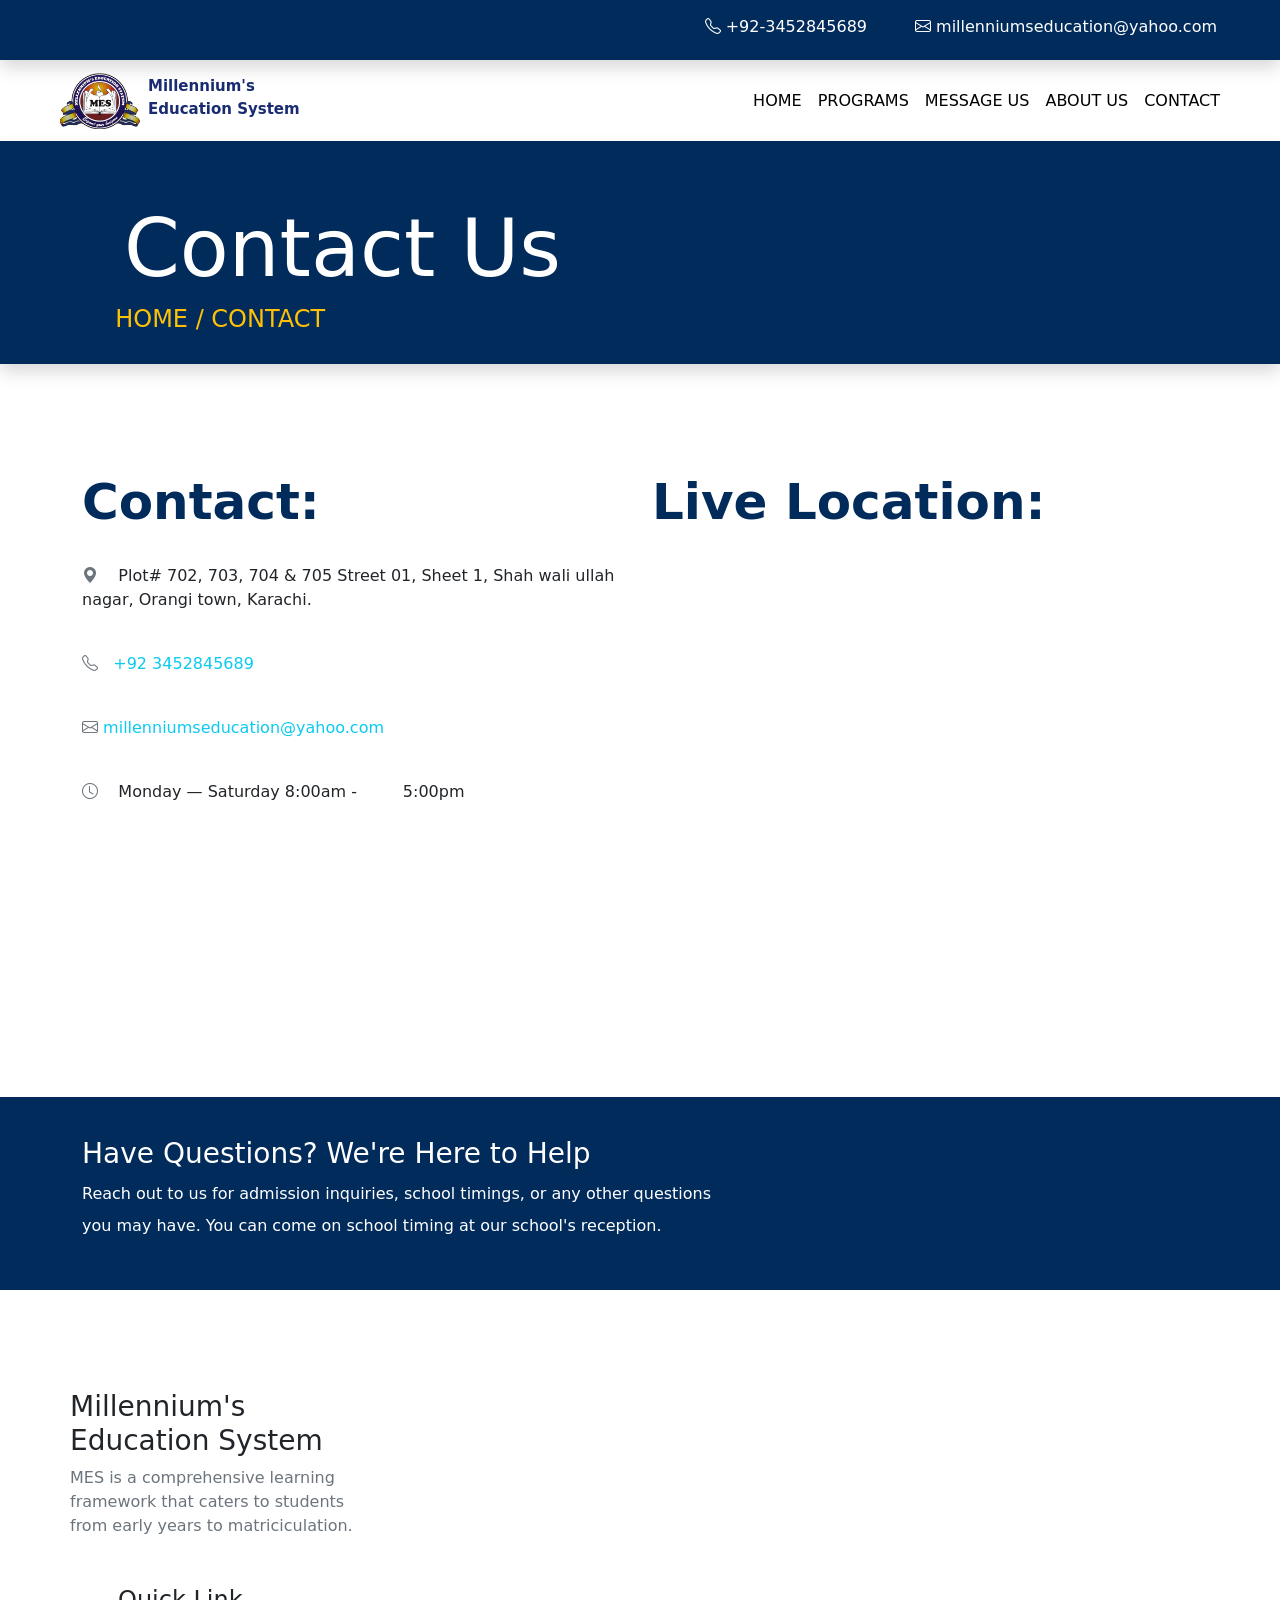
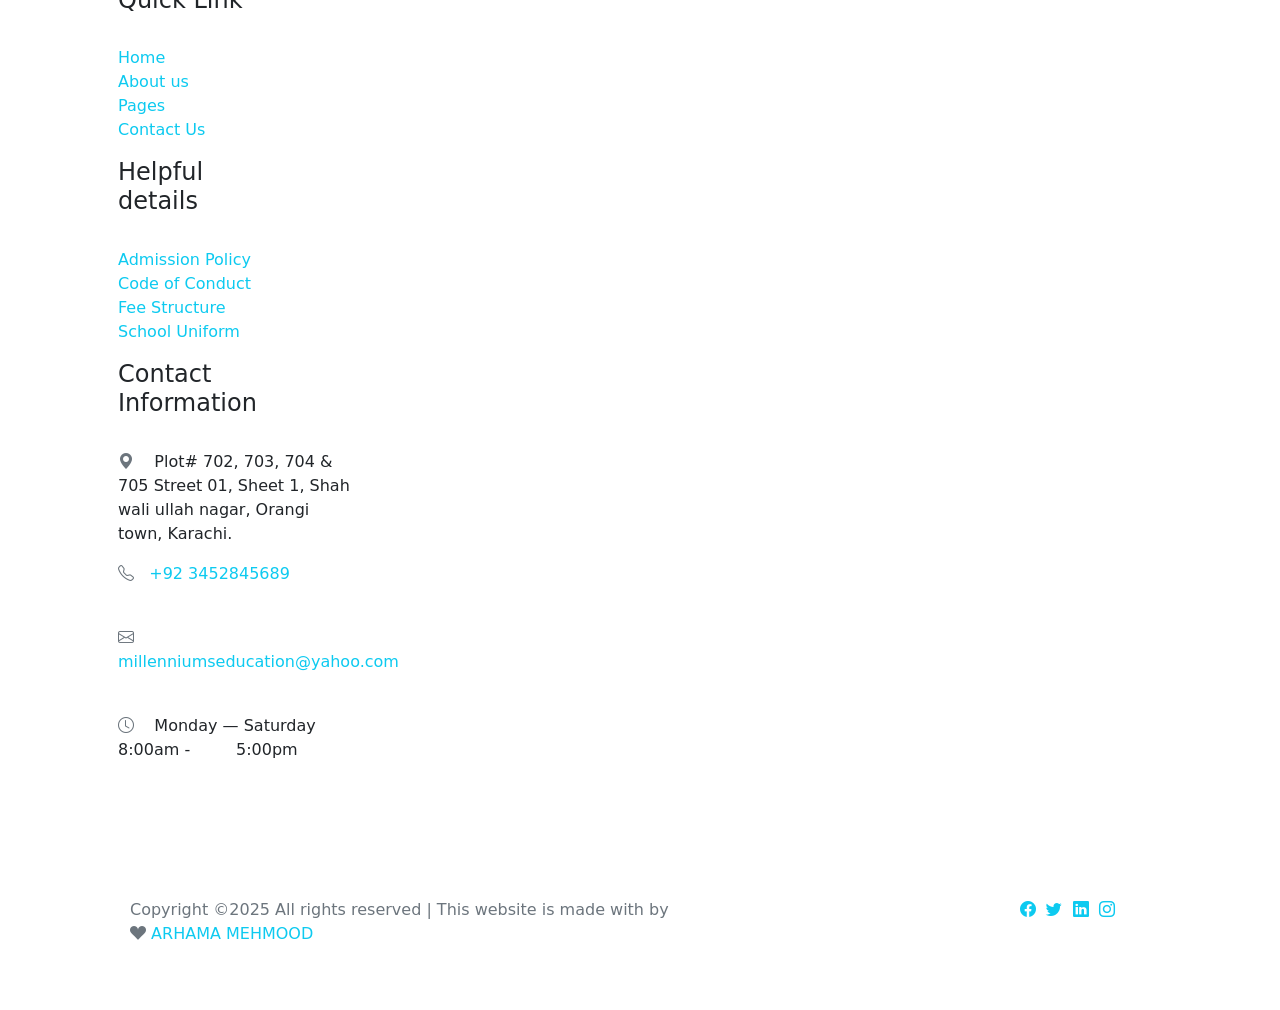
<file: contact.html>
<!DOCTYPE html>
<html lang="en">

<head>
    <!-- Meta Tags -->
    <meta charset="UTF-8">
    <meta name="viewport" content="width=device-width, initial-scale=1.0">
    <link rel="shortcut icon" href="./images/mes_logo-removebg-preview.png" type="image/x-icon">

    <!-- Bootstrap Css link -->
    <link href="https://cdn.jsdelivr.net/npm/bootstrap@5.3.3/dist/css/bootstrap.min.css" rel="stylesheet"
        integrity="sha384-QWTKZyjpPEjISv5WaRU9OFeRpok6YctnYmDr5pNlyT2bRjXh0JMhjY6hW+ALEwIH" crossorigin="anonymous">

    <!-- Bootstrap Icon cdn Link -->
    <link rel="stylesheet" href="https://cdn.jsdelivr.net/npm/bootstrap-icons@1.3.0/font/bootstrap-icons.css">


    <!-- External Style Sheet -->
    <link rel="stylesheet" href="./style.css">

    <!-- Google Font Link -->
    <link rel="preconnect" href="https://fonts.googleapis.com">
    <link rel="preconnect" href="https://fonts.gstatic.com" crossorigin>
    <link
        href="https://fonts.googleapis.com/css2?family=Fira+Sans+Condensed:ital,wght@0,100;0,200;0,300;0,400;0,500;0,600;0,700;0,800;0,900;1,100;1,200;1,300;1,400;1,500;1,600;1,700;1,800;1,900&family=Roboto:ital,wght@0,100..900;1,100..900&family=Rubik:ital,wght@0,300..900;1,300..900&display=swap"
        rel="stylesheet">

    <!-- Title -->
    <title>Contact Us - Millennium's Education System</title>
</head>

<body>

    <div class="upper-div shadow">
        <div class="top-inner-div mb-3">
            <ul class="list-unstyled d-flex justify-content-end me-5">
                <li class="text-white me-5 "><i class="bi bi-telephone text-white"></i> +92-3452845689</li>
                <li class="text-white top-email "><i class="bi bi-envelope"></i> millenniumseducation@yahoo.com</li>
            </ul>

        </div>
    </div>

    <!-- Navbar Start -->

    <nav class="navbar navbar-expand-lg p-0  ">
        <div class="container-fluid ">
            <a class="navbar-brand  " href="#">
                <div class="d-flex"><img src="./images/mes_logo-removebg-preview.png"
                        class="logo ms-lg-5 ms-sm-0 mt-lg-2 mt-sm-0" alt="School Logo">
                    <p class="ms-2 school-name fs-lg-5 fs-sm-2">Millennium's <br> Education System</p>
                </div>
            </a>
            <button class="navbar-toggler" type="button" data-bs-toggle="collapse" data-bs-target="#navbarNavDropdown"
                aria-controls="navbarNavDropdown" aria-expanded="false" aria-label="Toggle navigation">
                <span class="navbar-toggler-icon"></span>
            </button>
            <div class="collapse navbar-collapse" id="navbarNavDropdown">
                <ul class="navbar-nav ms-auto">
                    <li class="nav-item">
                        <a class="nav-link active p-2" aria-current="page" href="index.html">HOME</a>
                    </li>

                    <li class="nav-item">
                        <a class="nav-link text-black p-2" href="index.html#Programs">PROGRAMS</a>

                    </li>
                    <li class="nav-item">
                        <a class="nav-link text-black p-2" href="messageus.html">MESSAGE US</a>

                    </li>
                    <li class="nav-item">
                        <a class="nav-link text-black p-2" href="aboutus.html">ABOUT US</a>
                    </li>
                    <li class="nav-item">
                        <a class="nav-link text-black pe-5 p-2" href="#">CONTACT</a>
                    </li>
                </ul>
            </div>
        </div>
    </nav>
    <!-- Navbar End -->

    <div class="about-div shadow">
        <h1 class="about-head">Contact Us</h1>
        <h4 class="head4">HOME / CONTACT</h4>
    </div>

    <!-- Contact Section Start -->

    <div class="container">
        <div class="section-padding">
            <div class="row d-sm-flex flex-column-reverse flex-lg-row ">
                <div class="col-lg-6 col-sm-12 ">
                    <h1 class="heading fw-bold">Contact:</h1><br>
                    <p><span><i class="bi bi-geo-alt-fill text-secondary"></i></span> &nbsp;&nbsp; Plot# 702, 703,
                        704 &
                        705
                        Street 01, Sheet 1, Shah wali ullah nagar, Orangi town, Karachi.
                        <br>
                    </p><br>
                    <p class="text-info"><span><i class="bi bi-telephone text-secondary"></i></span> &nbsp;&nbsp;+92
                        3452845689</p><br>
                    <p class="text-info"><span><i class="bi bi-envelope text-secondary "></i></span>
                        <a href=" millenniumseducation@yahoo.com"
                            class="text-info text-decoration-none">millenniumseducation@yahoo.com</a>
                    </p><br>
                    <p><span><i class="bi bi-clock text-secondary"></i></span> &nbsp;&nbsp;&nbsp;Monday — Saturday
                        8:00am
                        -
                        &nbsp;&nbsp;&nbsp;&nbsp;&nbsp;&nbsp;&nbsp;&nbsp;5:00pm </p><br>
                </div>
                <div class=" col-lg-6 col-sm-9">
                    <h1 class="heading fw-bold"> Live Location:</h1>
                    <iframe
                        src="https://www.google.com/maps/embed?pb=!1m23!1m12!1m3!1d115746.59143733305!2d66.90030315906768!3d24.963359228742615!2m3!1f0!2f0!3f0!3m2!1i1024!2i768!4f13.1!4m8!3e6!4m0!4m5!1s0x3eb341874fee2159%3A0x3b6b45f2318eb549!2sPlot%20%23%20702%2C%20703%2C%20704%2C%20704-A%20%26%20705%2C%20street%2001%2C%20sheet%2001%2C%2011%C2%BD%2C%20Shah%20Wali%20Ullah%20Nagar%20Orangi%2C%20Karachi%2C%2075800!3m2!1d24.963381899999998!2d66.9827047!5e0!3m2!1sen!2s!4v1746280330472!5m2!1sen!2s"
                        class="w-100" height="450" style="border:0;" allowfullscreen="" loading="lazy"></iframe> <br>
                </div>
            </div>
        </div>
    </div>

    <!-- Contact Section End -->

    <!-- Footer Start -->
  <div class="pt-4" style="background-color: #002B5B;">
        <div class="container">
            <div class="row">
                <div class="col-lg-7 col-sm-12">
                    <h3 class="text-white mt-3">Have Questions? We're Here to Help</h3>
                    <p class="text-white lh-lg fw-light mb-5">
                        Reach out to us for admission inquiries, school timings, or any other questions you may have.
                        You can come on school timing at our school's reception.
                    </p>
                </div>
            </div>
        </div>
    </div>

      <div class="container section-padding2 ">
    
            <div class="col-lg-3 col-sm-12 ">
                <h3 class="fw-light ">Millennium's Education System</h3>
                <p class="text-secondary mb-5">MES is a comprehensive learning framework that caters to students from
                    early years to matriciculation.</p>
            </div>
           <div class="col-lg-2 col-sm-12">
                <h4 class="fw-light ms-lg-5 ms-sm-0">Quick Link</h4>
                <br>
                <div class="d-lg-flex d-sm-inline ms-lg-5 ms-sm-0 main-ul">
                    <div>
                        <ul class="p-0">
                            <li><a href="#" class="text-info">Home</a></li>
                            <li><a href="#" class="text-info">About us</a></li>
                            <li><a href="#" class="text-info">Pages</a></li>
                            <li><a href="#" class="text-info">Contact Us</a></li>
                        </ul>
                    </div>
                    <div>
                        <ul class="p-0 mb-5">

                        </ul>
                    </div>
                </div>
            </div>
            <div class="col-lg-2 col-sm-12">
                <h4 class="fw-light ms-lg-5 ms-sm-0">Helpful details</h4>
                <br>
                <div class="d-lg-flex d-sm-inline ms-lg-5 ms-sm-0 main-ul">
                    <div>
                        <ul class="p-0">
                            <li><a class="text-info text-decoration-none">Admission Policy</a></li>
                            <li><a class="text-info text-decoration-none">Code of Conduct</a></li>
                            <li><a class="text-info text-decoration-none">Fee Structure</a></li>
                            <li><a class="text-info text-decoration-none">School Uniform</a></li>
                        </ul>
                    </div>
                    <div>
                        <ul class="p-0 mb-5">

                        </ul>
                    </div>
                </div>
            </div>
            <div class="col-lg-3 col-sm-12 ">
                <h4 class="fw-light ms-lg-5 ms-sm-0">Contact Information</h4><br>
                <div class="ms-lg-5 ms-sm-0">
                    <p><span><i class="bi bi-geo-alt-fill text-secondary"></i></span> &nbsp;&nbsp; Plot# 702, 703, 704 &
                        705
                        Street 01, Sheet 1, Shah wali ullah nagar, Orangi town, Karachi.
                        <br>
                    </p>
                    <p class="text-info"><span><i class="bi bi-telephone text-secondary"></i></span> &nbsp;&nbsp;+92
                        3452845689</p><br>
                    <p class="text-info"><span><i class="bi bi-envelope text-secondary "></i></span>
                        <a href=" millenniumseducation@yahoo.com"
                            class="text-info text-decoration-none">millenniumseducation@yahoo.com</a>
                    </p><br>
                    <p><span><i class="bi bi-clock text-secondary"></i></span> &nbsp;&nbsp;&nbsp;Monday — Saturday
                        8:00am
                        -
                        &nbsp;&nbsp;&nbsp;&nbsp;&nbsp;&nbsp;&nbsp;&nbsp;5:00pm </p><br>
                </div>

            </div>
        </div>
    </div><br><br><br><br>

    <div class="container">
        <div class="row">
            <div class="col-lg-6 col-sm-12 ms-lg-5 ms-sm-0">
                <p class="text-secondary">Copyright ©2025 All rights reserved | This website is made with by <span><i
                            class="bi bi-suit-heart-fill text-secondary"></i></span>
                    <a href="#" class="text-info text-decoration-none">ARHAMA MEHMOOD</a>
                </p>
            </div>
            <div class="col-lg-3 col-sm-12 ms-lg-auto ms-sm-4 text-sm-center ">
                <span><a href="https://www.facebook.com/millenniumseducationsystem" target="_blank"><i
                            class="bi bi-facebook text-info"></i></a></span> &nbsp;<span><i
                        class="bi bi-twitter text-info"></i></span> &nbsp;<span><i
                        class="bi bi-linkedin text-info"></i></span><span> &nbsp;<i
                        class="bi bi-instagram text-info"></i></span>
            </div>
        </div>
    </div><br><br>
    <!-- Footer End -->

    <!-- JavaScript Link -->
    <script src="https://cdn.jsdelivr.net/npm/@popperjs/core@2.9.2/dist/umd/popper.min.js"
        integrity="sha384-IQsoLXl5PILFhosVNubq5LC7Qb9DXgDA9i+tQ8Zj3iwWAwPtgFTxbJ8NT4GN1R8p"
        crossorigin="anonymous"></script>
    <script src="https://cdn.jsdelivr.net/npm/bootstrap@5.0.2/dist/js/bootstrap.min.js"
        integrity="sha384-cVKIPhGWiC2Al4u+LWgxfKTRIcfu0JTxR+EQDz/bgldoEyl4H0zUF0QKbrJ0EcQF"
        crossorigin="anonymous"></script>
</body>

</html>
</file>
<file: style.css>
* {
    margin: 0%;
    padding: 0%;
    font-weight: 100;
    font-style: normal;
}

body {
    overflow-x: hidden;
}

.section-padding {
    padding: 100px 0;
}

.section-padding3 {
    padding: 60px 0px 170px 0px;

}

.top-inner-div {
    padding: 15px;
}

.logo {
    width: 100px;
    height: 20%;
}

.upper-div {
    background-color: #002B5B;
    height: 60px;
}

/* Default color for all links */
.navbar .nav-link {
    color: black !important;
    transition: 0.3s;
  }
  
  /* Hover effect for all links */
  .navbar .nav-link:hover,
  .navbar .nav-link.active:hover {
    color:#2167b7 !important; 
    border-radius: 5px;
    background-color: #e6e1e1;
    border-radius: 5px; 
  }

.school-name {
    font-weight: bold;
    color: rgb(25, 44, 113);
    margin-top: 10px;
}

.sendbtn {
    background-color: #002B5B;
    color: white;
    padding: 5px;
    border: none;
    border-radius: 5px;
}

.heading1 {
    font-size: 40px;
}

.heading2 {
    font-size: 60px;
    color: #ffc107;
    font-weight: 1000;
}

/* For Carousel */
.carousel-item {
    position: relative;
    height: 100%;
    /* ensure it uses full height */
}

.carousel-caption {
    z-index: 2;
}

.carousel-item img {
    height: 600px;
    /* Default desktop height */
    width: 100%;
}

.carousel-item {
    position: relative;
}

.carousel-item .overlay {
    position: absolute;
    top: 0;
    left: 0;
    width: 100%;
    height: 100%;
    background-color: rgba(0, 0, 0, 0.4);
    /* Adjust to control darkness */
    z-index: 1;
}

.carousel-item img {
    position: relative;
    z-index: 0;
}


/* Carousel end */
.para1 {
    font-size: large;
}

.contact-button {
    font-size: large;
    padding: 10px 30px 10px 30px;
    margin: 20px;
    border: none;
    background-color: #ffc107;
    ;
}

.section-padding2 {
    padding: 100px 0 0 0;
}

.parent2 {
    display: flex;
}

.navbar-brand {
    position: relative;
    left: 100px;
}


.login-link {
    text-decoration: none;
    margin: 0px 150px 0px 90px;
}

.nav-link:hover {
    color: black;
}

.dropdown-menu {
    box-shadow: 0 0 30px gray;
}

.carousel-caption {
    position: relative;
    top: 150px;
}

.d-block {
    height: 700px;
    width: 100%;
}

.heading {
    font-size: 50px;
    color: #002B5B;
    font-weight: 100;
}

.margin {
    margin-bottom: 30px;
}

.filter-container {
    gap: 30px;
    padding: 5px;
    margin-bottom: 25px;
    background-color: white;
}

.filter-container input {
    width: 200px;
    padding: 15px 0 15px 0;
    outline: none;
    border: none;
    font-size: 16px;
}

.filter-container .my-button:hover {
    color: black !important;
    border: 2px solid rgb(32, 154, 182) !important;
    background-color: white !important;
}

.dropdown1 {
    outline: none;
    background-color: white;
}

.my-button:hover {
    color: black !important;
    border: 2px solid rgb(32, 154, 182) !important;
    background-color: white !important;
}

.grid-item {
    border: none;
    padding: 20px 0;
    align-items: center;
}

.grid-item img {
    width: 50px;
    height: 70px;

}

.number {
    font-size: 20px;
    font-weight: bold;
    color: #333;
}

.box {
    display: flex;
}

.card {
    box-shadow: 0px 0px 40px rgb(192, 189, 189);
}

.status {
    margin: 10px 0px 10px 10px;
    display: flex;
}

.status img {
    width: 10%;
    height: 40px;
    border-radius: 140px;
    margin: 0 15px 0 0;
}

.status div {
    margin-left: 0;
}

.name {
    margin: 0;
    color: gray;
}

.expert {
    color: gray;
    font-size: small;
}

.blog-second-col {
    display: flex;
}

.para3 {
    font-size: smaller;
}

.blog-maindiv {
    padding-bottom: 50px;
}

.input-email {
    width: 70%;
    outline: none;
}

.main-ul div ul {
    list-style-type: none;
}

.main-ul div ul li a {
    text-decoration: none;

}

.main-ul div ul li a:hover {
    color: rgb(15, 22, 24);
}

/* ABOUT US PAGE START */
.about-div {
    background-color: #002B5B;
    height: auto;
}

.about-head {
    padding: 60px 60px 0px 60px;
    margin-left: 5%;
    font-size: 80px;
    color: white;
}

.head4 {
    color: #ffc107;
    margin-left: 9%;
    padding-bottom: 30px;
}

/* Third-Div-Start */
.sir-naqi {
    width: 20%;
    margin: 30px 0px 20px 600px;
    border-radius: 1000px;
}

.div {
    box-shadow: 5px 5px 10px rgb(154, 151, 151);
    margin-bottom: 50px;
}

.hr {
    width: 50px;
    margin-left: 720px;
    border: 3px solid rgb(103, 103, 151);
    border-radius: 5px;
}

.name1 {
    color: #002B5B;
    text-align: center;
    font-size: 50px;
}

.p3 {
    width: 70%;
}

.p2 {
    color: #ffc107;
    text-align: center;
    font-weight: bold;
    margin-top: 10px;
}

.p3>p {
    color: gray;
    text-align: center;
    margin-top: 50px;
    margin-left: 410px;
    font-size: large;
}

/* Third-Div-End */


/* ABOUT US PAGE END */


@media only screen and (max-width: 480px) {
    .top-inner-div li {
        font-size: 13px;
    }

    .top-inner-div ul {
        flex-direction: column;
        align-items: flex-start;
    }

    /* About section start */

    .about-div {
        height: auto;
    }

    .about-head {
        padding: 60px 60px 0px 50px;
        margin-left: 0%;
        font-size: 40px;
        color: white;
    }

    .head4 {
        margin-left: 12%;
        font-size: 15px;
    }


    /* Main content */
    .sir-naqi {
        width: 50%;
        margin: 0px 0px 10px 80px;
    }

    .hr {
        width: 35px;
        margin-left: 145px;
    }

    .name1 {
        text-align: center;
        text-transform: uppercase;
        font-size: 25px;
    }

    .div>.p3 {
        width: 100%;
        height: 50px;
    }

    .div>.p2 {
        text-align: center;
        font-size: small;
    }

    .p3>p {
        text-align: center;
        margin: 10px 20px 0px 0px;
        font-size: 12px;
        line-height: 20px;
    }

    /* About section end     */

}

.navbar-brand {
    position: static;
    left: 0px;
}

.logo {
    width: 80px;
    height: 10%;
    margin-left: 0px;
}

.school-name {
    margin-top: 10px;
    font-size: 15px;
}

.d-block {
    width: 100%;

}

.carousel-caption {
    width: 80%;
    margin: 0px;
    padding: 0px 0px;
}

.carousel-captiong .heading1 {
    width: 100%;
    margin: 0%;
    padding: 0;
}

.filter-container {
    width: 100%;
    margin: 0px;
    padding: 0;
}

.filter-container {
    gap: 5px;
    /* padding: 15px; */
    margin-bottom: 0px;
    background-color: white;
}

.filter-container input {
    width: 100%;
    padding: 5px;
}

.filter-container .drpdn select {
    border: none;
    padding: 0px 0px 0px 0px;
}

.drpdn {
    display: inline;
}

.filter-container.my-button {
    position: relative;
    bottom: 20px;
    width: 100%;
}
</file>
